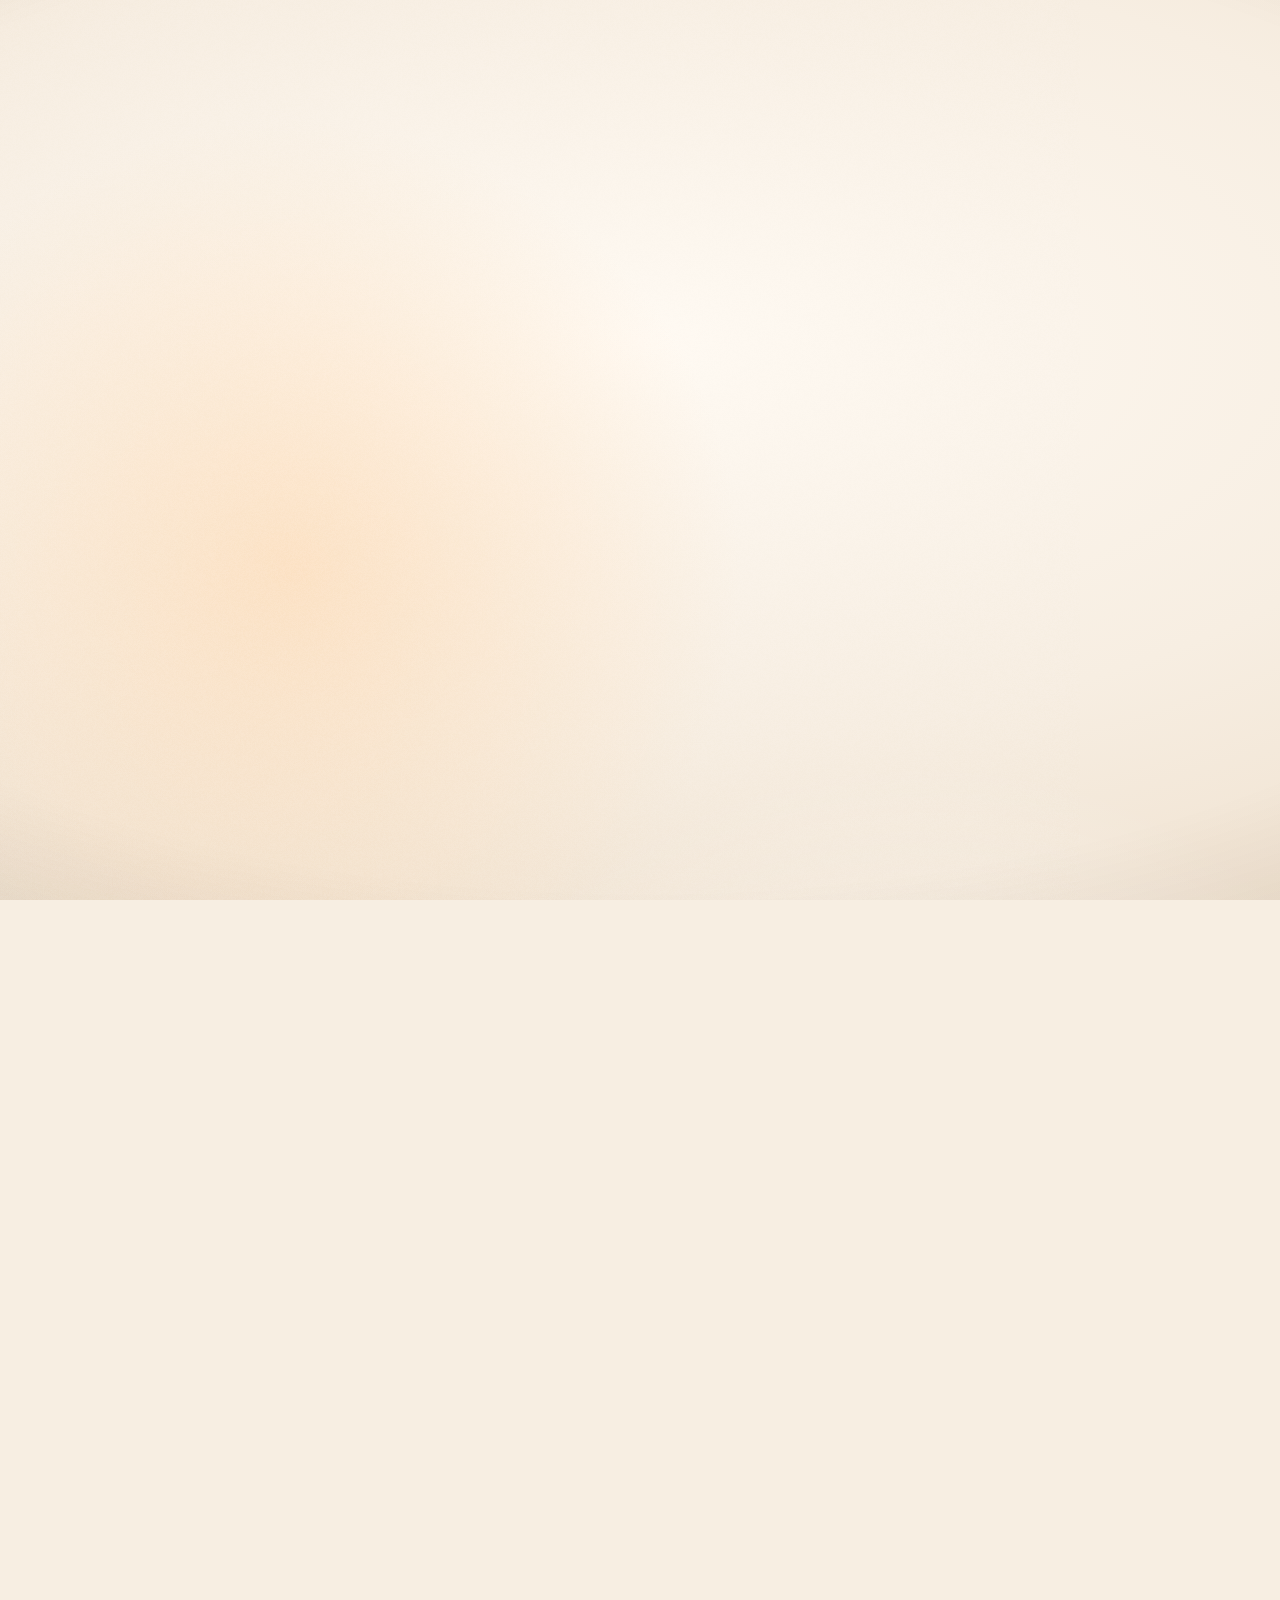
<file: el-temamy-commercial/web/index.html>
<!doctype html>
<html lang="ar">
<head>
<meta charset="utf-8">
<title>El Temamy Commercial</title>
<link rel="stylesheet" href="fonts/fonts.css">
<style>
  :root {
    --orange: #F58220;
    --orange-deep: #E86A0C;
    --cream: #F7EEE2;
    --offwhite: #FFFAF3;
    --charcoal: #2B2622;
  }
  * { margin: 0; padding: 0; box-sizing: border-box; }
  html, body { width: 1080px; height: 1920px; overflow: hidden; background: var(--cream); }
  #stage { position: absolute; inset: 0; overflow: hidden; background: radial-gradient(120% 80% at 50% 38%, #FFFAF3 0%, #F7EEE2 55%, #EEDFCC 100%); }
  .abs { position: absolute; left: 0; top: 0; will-change: transform, opacity; }
  .blob { position: absolute; border-radius: 50%; }
  #warm { position: absolute; inset: 0; opacity: 0; background: radial-gradient(60% 40% at 59% 72%, rgba(255,176,102,.55) 0%, rgba(255,176,102,0) 70%); }

  /* phone */
  #phone { position: absolute; left: 0; top: 0; border-radius: 84px; transform-origin: 50% 50%; }
  #phoneBody { position: absolute; inset: 0; border-radius: inherit; }
  #screen { position: absolute; left: 20px; top: 20px; width: 600px; height: 1301px; border-radius: 64px; overflow: hidden; background: #fff; }
  #screen img { position: absolute; left: 0; top: 0; width: 600px; height: 1301px; object-fit: cover; }
  .btn { position: absolute; background: #1f1c1a; border-radius: 3px; }
  #shade { position: absolute; inset: 0; background: #1b120b; opacity: 0; }
  #press { position: absolute; background: #000; border-radius: 8px; opacity: 0; }
  #ripple { position: absolute; border-radius: 50%; background: rgba(255,255,255,.9); opacity: 0; }
  #glass { position: absolute; inset: 0; border-radius: 64px; background: linear-gradient(125deg, rgba(255,255,255,.16) 0%, rgba(255,255,255,0) 32%); pointer-events: none; }

  .piece { position: absolute; left: 0; top: 0; border-radius: 16px; transform-origin: 50% 50%; }

  /* scan */
  #scanWrap { position: absolute; left: 0; top: 0; }
  #scanTint { position: absolute; left: 0; top: 0; width: 100%; background: linear-gradient(180deg, rgba(245,130,32,0) 0%, rgba(245,130,32,.10) 100%); }
  #scanLine { position: absolute; height: 6px; border-radius: 3px; background: linear-gradient(90deg, rgba(245,130,32,0), #F58220 12%, #FF9A3C 50%, #F58220 88%, rgba(245,130,32,0)); box-shadow: 0 0 22px 4px rgba(245,130,32,.55); }
  .corner { position: absolute; width: 64px; height: 64px; border-color: var(--orange); border-style: solid; border-width: 0; }

  svg { position: absolute; left: 0; top: 0; overflow: visible; }

  /* bag */
  #bag { position: absolute; left: 0; top: 0; width: 440px; height: 500px; transform-origin: 50% 100%; }
  #bagBack { position: absolute; left: 14px; top: -26px; width: 412px; height: 80px; border-radius: 6px 6px 0 0; background: linear-gradient(180deg, #C85A0A 0%, #D8660F 100%); }
  #bagFront { position: absolute; inset: 0; border-radius: 6px 6px 10px 10px; overflow: hidden;
    background: linear-gradient(180deg, #F88D2F 0%, #F47F1F 48%, #EA7214 100%); box-shadow: inset 0 -30px 60px rgba(150,60,0,.18); }
  #bagFront .fold { position: absolute; left: 0; right: 0; top: 0; height: 44px; background: linear-gradient(180deg, #FB9A43 0%, #F68828 100%); box-shadow: 0 3px 6px rgba(140,55,0,.22); }
  #bagFront .side { position: absolute; top: 0; bottom: 0; width: 34px; }
  #bagFront .side.l { left: 0; background: linear-gradient(90deg, rgba(120,45,0,.16), rgba(120,45,0,0)); }
  #bagFront .side.r { right: 0; background: linear-gradient(270deg, rgba(120,45,0,.20), rgba(120,45,0,0)); }
  #bagFront .crease { position: absolute; left: 0; right: 0; bottom: 70px; height: 2px; background: rgba(150,60,0,.10); }
  #bagLogo { position: absolute; left: 50%; top: 96px; width: 196px; transform: translateX(-50%); }
  .handle { position: absolute; left: 118px; top: -128px; width: 204px; height: 170px; border: 11px solid #D9650E; border-bottom: none; border-radius: 102px 102px 0 0; }
  #bagShadow { position: absolute; left: 0; top: 0; width: 560px; height: 70px; border-radius: 50%; background: radial-gradient(closest-side, rgba(90,45,10,.28), rgba(90,45,10,0)); }
  #check { position: absolute; left: 0; top: 0; width: 116px; height: 116px; border-radius: 50%; background: #FFFAF3; box-shadow: 0 14px 30px rgba(120,55,10,.22), inset 0 0 0 6px var(--orange); }

  #doorGlow { position: absolute; left: 0; top: 0; width: 520px; height: 520px; border-radius: 50%; background: radial-gradient(closest-side, rgba(255,190,120,.85), rgba(255,170,90,.35) 45%, rgba(255,170,90,0)); opacity: 0; }

  /* headlines */
  .hl { position: absolute; left: 0; width: 1080px; text-align: center; direction: rtl; overflow: hidden; padding: 14px 0 22px; }
  .hl span.in { display: inline-block; font-family: 'Cairo', sans-serif; font-weight: 800; color: var(--charcoal); letter-spacing: 0; white-space: nowrap; line-height: 1.25; }
  .hl .o { color: var(--orange-deep); }
  #accent { position: absolute; height: 8px; border-radius: 4px; background: var(--orange); left: 540px; }
  #scrim { position: absolute; left: 0; top: 0; width: 1080px; height: 560px; background: linear-gradient(180deg, rgba(247,238,226,.96) 0%, rgba(247,238,226,.9) 55%, rgba(247,238,226,0) 100%); opacity: 0; }

  /* end frame */
  #end { position: absolute; inset: 0; clip-path: circle(0px at 640px 1400px);
    background: linear-gradient(160deg, #FE9D2F 0%, #FA851B 42%, #F3700A 100%); }
  #end .light { position: absolute; inset: 0; background: radial-gradient(70% 45% at 50% 34%, rgba(255,255,255,.22) 0%, rgba(255,255,255,0) 70%); }
  #end .shape { position: absolute; border-radius: 50%; background: #FFF3E2; }
  #endLogo { position: absolute; left: 290px; top: 470px; width: 500px; }
  #endLine1 { top: 1150px; }
  #endLine1 span.in { color: #FFFFFF; font-size: 92px; text-shadow: 0 6px 24px rgba(140,55,0,.18); }
  #pillWrap { position: absolute; left: 0; width: 1080px; top: 1318px; text-align: center; }
  #pill { display: inline-block; direction: rtl; font-family: 'Cairo', sans-serif; font-weight: 700; font-size: 58px; color: #E0650B; background: #FFF6EA; padding: 10px 64px 18px; border-radius: 999px; box-shadow: 0 16px 40px rgba(130,50,0,.20); }

  #grain { position: absolute; inset: 0; opacity: .055; mix-blend-mode: overlay; pointer-events: none; }
  #vignette { position: absolute; inset: 0; pointer-events: none; background: radial-gradient(130% 90% at 50% 45%, rgba(0,0,0,0) 60%, rgba(60,30,5,.16) 100%); }
</style>
</head>
<body>
<div id="stage">
  <div class="blob" id="b1"></div>
  <div class="blob" id="b2"></div>
  <div class="blob" id="b3"></div>
  <div id="warm"></div>

  <!-- S5 house + ground (drawn by the travelling orange path) -->
  <svg id="houseSvg" width="1080" height="1920" viewBox="0 0 1080 1920">
    <defs><filter id="glowF" x="-50%" y="-50%" width="200%" height="200%"><feGaussianBlur stdDeviation="9"/></filter></defs>
    <path id="doorFill" d="M585 1500 V1322 Q585 1300 607 1300 H673 Q695 1300 695 1322 V1500 Z" fill="#FFB36B" opacity="0"/>
    <g id="houseLines" fill="none" stroke="#F58220" stroke-width="7" stroke-linecap="round" stroke-linejoin="round">
      <path id="houseGlow" d="M20 1500 H360 V1120 L640 860 L920 1120 V1500 H1060" filter="url(#glowF)" opacity=".45" stroke-width="12"/>
      <path id="housePath" d="M20 1500 H360 V1120 L640 860 L920 1120 V1500 H1060"/>
      <path id="doorPath" d="M585 1500 V1322 Q585 1300 607 1300 H673 Q695 1300 695 1322 V1500"/>
      <path id="winPath" d="M640 1030 m-44 0 a44 44 0 1 0 88 0 a44 44 0 1 0 -88 0"/>
    </g>
  </svg>
  <div id="doorGlow"></div>

  <!-- phone -->
  <div id="phone">
    <div id="phoneBody"></div>
    <div class="btn" id="btnR" style="right:-6px;top:300px;width:6px;height:150px"></div>
    <div class="btn" id="btnL1" style="left:-6px;top:250px;width:6px;height:90px"></div>
    <div class="btn" id="btnL2" style="left:-6px;top:370px;width:6px;height:90px"></div>
    <div id="screen">
      <img id="scrHome" src="img/screen_home.png">
      <div id="press"></div>
      <div id="ripple"></div>
      <div id="shade"></div>
      <img id="scrRx" src="img/screen_rx.png">
      <div id="glass"></div>
    </div>
  </div>

  <!-- real UI pieces lifted from the home screen -->
  <img class="piece" id="p_banner" src="img/ui_banner.png">
  <img class="piece" id="p_cats" src="img/ui_cats.png">
  <img class="piece" id="p_prod2" src="img/ui_prod2.png">
  <img class="piece" id="p_prod1" src="img/ui_prod1.png">

  <!-- prescription + scan -->
  <div id="scanWrap">
    <img class="piece" id="paper" src="img/ui_rxpaper.png" style="position:absolute;left:0;top:0;width:100%;height:100%;border-radius:10px">
    <div id="scanTint"></div>
    <div class="corner" id="c1" style="left:-28px;top:-28px;border-width:6px 0 0 6px;border-top-left-radius:18px"></div>
    <div class="corner" id="c2" style="right:-28px;top:-28px;border-width:6px 6px 0 0;border-top-right-radius:18px"></div>
    <div class="corner" id="c3" style="left:-28px;bottom:-28px;border-width:0 0 6px 6px;border-bottom-left-radius:18px"></div>
    <div class="corner" id="c4" style="right:-28px;bottom:-28px;border-width:0 6px 6px 0;border-bottom-right-radius:18px"></div>
  </div>
  <div id="scanLine" class="abs"></div>

  <!-- S4 motion path (scan line peels off and travels) -->
  <svg id="pathSvg" width="1080" height="1920" viewBox="0 0 1080 1920">
    <g fill="none" stroke-linecap="round">
      <path id="cometGlow" d="" stroke="#F58220" stroke-width="16" filter="url(#glowF)" opacity=".5"/>
      <path id="comet" d="" stroke="#F58220" stroke-width="7"/>
    </g>
  </svg>

  <!-- order preparation -->
  <div id="bagShadow" class="abs"></div>
  <div id="bag">
    <div class="handle" style="left:132px;top:-120px;border-color:#B9540A"></div>
    <div id="bagBack"></div>
    <img class="piece" id="d_prod2" src="img/ui_prod2.png">
    <img class="piece" id="d_prod1" src="img/ui_prod1.png">
    <div id="bagFront">
      <div class="fold"></div>
      <div class="side l"></div><div class="side r"></div>
      <div class="crease"></div>
      <img id="bagLogo" src="img/logo_white.png">
    </div>
    <div class="handle"></div>
  </div>
  <div id="check">
    <svg width="116" height="116" viewBox="0 0 116 116"><path id="checkPath" d="M36 60 L52 75 L82 43" fill="none" stroke="#F58220" stroke-width="10" stroke-linecap="round" stroke-linejoin="round"/></svg>
  </div>

  <!-- headlines (exact approved copy only) -->
  <div id="scrim"></div>
  <div class="hl" id="h1" style="top:196px"><span class="in" style="font-size:100px">صيدلية في كل <span class="o">بيت</span></span></div>
  <div class="hl" id="h2" style="top:196px"><span class="in" style="font-size:100px">اطلب عبر <span class="o">التطبيق</span></span></div>
  <div class="hl" id="h3" style="top:204px"><span class="in" style="font-size:88px">صوّر <span class="o">روشتتك</span> أو أدويتك</span></div>
  <div class="hl" id="h4" style="top:196px"><span class="in" style="font-size:100px">طلبك <span class="o">بيتجهز</span></span></div>
  <div class="hl" id="h5" style="top:196px"><span class="in" style="font-size:100px">توصيل لحد <span class="o">عندك</span></span></div>

  <!-- brand end frame -->
  <div id="end">
    <div class="shape" id="s1" style="left:640px;top:-260px;width:820px;height:820px;opacity:.10"></div>
    <div class="shape" id="s2" style="left:-420px;top:1420px;width:1040px;height:1040px;opacity:.12"></div>
    <div class="shape" id="s3" style="left:820px;top:1560px;width:420px;height:420px;opacity:.08"></div>
    <div class="light"></div>
    <img id="endLogo" src="img/logo_white.png">
    <div class="hl" id="endLine1"><span class="in">صيدلية في كل بيت</span></div>
    <div id="pillWrap"><span id="pill">اطلب عبر التطبيق</span></div>
  </div>

  <canvas id="grain" width="1080" height="1920"></canvas>
  <div id="vignette"></div>
</div>

<script>
const $ = id => document.getElementById(id);
const clamp = (x, a = 0, b = 1) => Math.min(b, Math.max(a, x));
const p = (t, a, b) => clamp((t - a) / (b - a));
const lerp = (a, b, x) => a + (b - a) * x;
const lin = x => x;
const eIO = x => x < .5 ? 4 * x * x * x : 1 - Math.pow(-2 * x + 2, 3) / 2;
const eIOq = x => x < .5 ? 16 * x ** 5 : 1 - Math.pow(-2 * x + 2, 5) / 2;
const eOut = x => 1 - Math.pow(1 - x, 3);
const eOut5 = x => 1 - Math.pow(1 - x, 5);
const eIn = x => x * x * x;
const eBack = x => { const c1 = 1.4, c3 = c1 + 1; return 1 + c3 * Math.pow(x - 1, 3) + c1 * Math.pow(x - 1, 2); };
// keyframe track: [[t, v], [t, v, ease], ...] - ease applies to the segment that arrives at that key
function tr(t, keys) {
  if (t <= keys[0][0]) return keys[0][1];
  for (let i = 1; i < keys.length; i++) {
    const [t1, v1, e] = keys[i];
    if (t <= t1) { const [t0, v0] = keys[i - 1]; return lerp(v0, v1, (e || eIO)((t - t0) / (t1 - t0))); }
  }
  return keys[keys.length - 1][1];
}
const set = (el, css) => Object.assign(el.style, css);

// ---------- static setup ----------
(function grain() {
  const c = $('grain'), g = c.getContext('2d'), im = g.createImageData(1080, 1920);
  let s = 1337; const rnd = () => (s = (s * 16807) % 2147483647) / 2147483647;
  for (let i = 0; i < im.data.length; i += 4) { const v = 128 + (rnd() - .5) * 255; im.data[i] = im.data[i + 1] = im.data[i + 2] = v; im.data[i + 3] = 255; }
  g.putImageData(im, 0, 0);
})();
set($('b1'), { width: '900px', height: '900px', background: 'radial-gradient(closest-side, rgba(255,214,170,.55), rgba(255,214,170,0))' });
set($('b2'), { width: '1100px', height: '1100px', background: 'radial-gradient(closest-side, rgba(255,255,255,.75), rgba(255,255,255,0))' });
set($('b3'), { width: '800px', height: '800px', background: 'radial-gradient(closest-side, rgba(240,200,160,.40), rgba(240,200,160,0))' });

const SC = 600 / 768;                 // home screenshot px -> css px
const RX = { s: 0.95944, ox: -1.25 };  // rx screenshot object-fit: cover mapping
const BODY_W = 640, BODY_H = 1341;
const PIECES = {
  p_banner: { r: [14, 262, 756, 632], to: [318, 640], k: 0.96, rot: -2.5, d: 0.00, ph: 0.0 },
  p_cats:   { r: [0, 752, 768, 1052], to: [752, 1160], k: 0.92, rot: 2.0, d: 0.07, ph: 1.7 },
  p_prod2:  { r: [128, 1180, 414, 1540], to: [236, 1500], k: 1.28, rot: -3.0, d: 0.14, ph: 3.1 },
  p_prod1:  { r: [424, 1180, 728, 1540], to: [846, 1590], k: 1.28, rot: 3.0, d: 0.20, ph: 4.4 },
};
const PAPER = { cx: 320 * RX.s + RX.ox - 300, cy: 690 * RX.s - 650.5, w: 340 * RX.s, aspect: 380 / 340 };

// ---------- timeline ----------
function phoneState(t) {
  const s = tr(t, [[0, 1.0], [2.0, 1.035, lin], [2.9, 1.10], [3.5, 1.10], [4.1, 1.06], [4.75, 1.55], [5.75, 1.6, lin], [6.35, 1.62]]);
  const cx = tr(t, [[0, 540], [2.2, 540], [2.9, 522], [3.4, 522], [4.1, 540]]);
  const cy = tr(t, [[0, 1090], [2.0, 1080, lin], [2.9, 1110], [3.4, 1110], [4.1, 1080], [4.75, 1000 - PAPER.cy * 1.55], [5.75, 1000 - PAPER.cy * 1.6, lin], [6.35, -700]]);
  const ry = tr(t, [[0, 0], [2.2, 0], [2.95, -10], [3.3, -10], [3.95, 0]]);
  const rx = tr(t, [[0, 0], [2.2, 0], [2.95, 5], [3.3, 5], [3.95, 0]]);
  return { s, cx, cy, ry, rx };
}
const toFrame = (ph, lx, ly) => [ph.cx + ph.s * lx, ph.cy + ph.s * ly];

function headline(el, t, tin, tout, opts = {}) {
  const inner = el.firstElementChild;
  const a = eOut5(p(t, tin, tin + 0.62));
  const b = eIO(p(t, tout, tout + 0.32));
  const y = (1 - a) * 105 - b * 40;
  set(inner, { transform: `translateY(${y}%)`, opacity: String(clamp(a * 1.4) * (1 - b)) });
  el.style.visibility = (a > 0 && b < 1) ? 'visible' : 'hidden';
  return a * (1 - b);
}

function renderAt(t) {
  // background drift (subtle parallax)
  set($('b1'), { transform: `translate(${-160 + Math.sin(t * .35) * 40}px, ${120 + t * 6}px)` });
  set($('b2'), { transform: `translate(${340 + Math.cos(t * .3) * 30}px, ${760 - t * 10}px)` });
  set($('b3'), { transform: `translate(${-240 + t * 8}px, ${1300 + Math.sin(t * .4) * 30}px)` });

  // ---------- phone ----------
  const ph = phoneState(t);
  const grow = eIOq(p(t, 0.42, 1.18));
  const dotIn = eBack(p(t, 0.12, 0.42));
  const d0 = 30 * clamp(dotIn, 0, 1.2);
  const w = lerp(d0, BODY_W, grow), h = lerp(d0, BODY_H, grow);
  const rad = lerp(d0 / 2, 84, grow);
  const bez = eIO(p(t, 0.98, 1.42));
  const scr = eIO(p(t, 1.02, 1.5));
  const phOp = 1 - eIO(p(t, 5.95, 6.35));
  const blur = tr(t, [[0, 0], [4.7, 0], [5.15, 6]]);
  const phone = $('phone');
  set(phone, {
    width: w + 'px', height: h + 'px', borderRadius: rad + 'px',
    transform: `translate(${ph.cx - w / 2}px, ${ph.cy - h / 2}px) perspective(2400px) rotateY(${ph.ry}deg) rotateX(${ph.rx}deg) scale(${ph.s})`,
    opacity: String(t < 0.12 ? 0 : phOp), filter: blur > 0.05 ? `blur(${blur}px) brightness(${1 - blur * 0.02})` : 'none',
    visibility: phOp <= 0 ? 'hidden' : 'visible',
  });
  const orange = [245, 130, 32], dark = [28, 26, 25];
  const col = orange.map((c, i) => Math.round(lerp(c, dark[i], bez)));
  const glow = (1 - grow) * 0.6;
  set($('phoneBody'), {
    background: `linear-gradient(145deg, rgb(${col.map(c => c + 26 * bez)}) 0%, rgb(${col}) 40%, rgb(${col}) 100%)`,
    boxShadow: `0 0 ${60 * glow}px ${20 * glow}px rgba(245,130,32,${glow}), 0 ${70 * grow}px ${130 * grow}px rgba(90,45,10,${.28 * grow}), 0 ${22 * grow}px ${44 * grow}px rgba(90,45,10,${.16 * grow}), inset 0 0 0 ${2 * bez}px rgba(255,255,255,.10)`,
  });
  for (const b of ['btnR', 'btnL1', 'btnL2']) $(b).style.opacity = String(bez);
  set($('screen'), { opacity: String(scr), left: (20 * grow) + 'px', top: (20 * grow) + 'px', transform: `scale(${lerp(0.6, 1, grow)})`, transformOrigin: '0 0' });
  $('screen').style.visibility = scr > 0 ? 'visible' : 'hidden';

  // tap on the real "upload prescription" button, then native push navigation to the prescription screen
  const bx = 385 * SC, by = 691 * SC;
  const rp = p(t, 3.28, 3.72);
  set($('ripple'), { left: (bx - 150) + 'px', top: (by - 150) + 'px', width: '300px', height: '300px', transform: `scale(${eOut(rp)})`, opacity: String(rp > 0 && rp < 1 ? .45 * (1 - rp) : 0) });
  set($('press'), { left: 14 * SC + 'px', top: 640 * SC + 'px', width: 742 * SC + 'px', height: 102 * SC + 'px', opacity: String(0.14 * Math.sin(Math.PI * p(t, 3.26, 3.56))) });
  const nav = eIO(p(t, 3.52, 3.98));
  set($('scrRx'), { transform: `translateX(${(nav - 1) * 100}%)`, visibility: nav > 0 ? 'visible' : 'hidden', boxShadow: '30px 0 60px rgba(0,0,0,.18)' });
  set($('scrHome'), { transform: `translateX(${nav * 30}%)` });
  $('shade').style.opacity = String(nav * 0.28);

  // ---------- floating UI pieces (S2) ----------
  const ph0 = phoneState(2.05);
  for (const [id, P] of Object.entries(PIECES)) {
    const el = $(id), [x0, y0, x1, y1] = P.r;
    const [sx, sy] = toFrame(ph0, ((x0 + x1) / 2) * SC - 300, ((y0 + y1) / 2) * SC - 650.5);
    const bw = (x1 - x0) * SC * ph0.s, bh = (y1 - y0) * SC * ph0.s;
    const L = eIO(p(t, 2.05 + P.d, 2.95 + P.d));
    const X = eIO(p(t, 3.08 + P.d * .4, 3.4 + P.d * .4));
    let cx = lerp(sx, P.to[0], L), cy = lerp(sy, P.to[1], L) - Math.sin(Math.PI * L) * 30;
    cx += Math.sin((t - 2) * 1.5 + P.ph) * 5 * L; cy += Math.cos((t - 2) * 1.3 + P.ph) * 7 * L;
    const ang = Math.atan2(P.to[1] - 1000, P.to[0] - 540);
    cx += Math.cos(ang) * 70 * X; cy += Math.sin(ang) * 70 * X;
    const k = lerp(1, P.k, L) * (1 + 0.05 * X);
    const vis = t >= 2.05 && X < 1;
    set(el, {
      width: bw + 'px', height: bh + 'px', display: vis ? 'block' : 'none',
      transform: `translate(${cx - bw / 2}px, ${cy - bh / 2}px) rotate(${P.rot * L}deg) scale(${k})`,
      boxShadow: `0 ${34 * L}px ${70 * L}px rgba(90,45,10,${.24 * L}), 0 ${8 * L}px ${18 * L}px rgba(90,45,10,${.12 * L})`,
      opacity: String(1 - X), filter: X > 0.01 ? `blur(${X * 3}px)` : 'none',
    });
  }

  // ---------- prescription lift + scan (S3) ----------
  const L2 = eIO(p(t, 4.6, 5.05));
  const up = eIO(p(t, 5.75, 6.2));
  const [pcx, pcy] = toFrame(ph, PAPER.cx, PAPER.cy);
  const pw = lerp(PAPER.w * ph.s, 640, L2), phh = pw * PAPER.aspect;
  const pX = lerp(pcx, 540, L2), pY = lerp(pcy, 1000, L2) - up * 1250;
  const paperOn = t >= 4.6 && up < 1;
  set($('scanWrap'), {
    width: pw + 'px', height: phh + 'px', display: paperOn ? 'block' : 'none',
    transform: `translate(${pX - pw / 2}px, ${pY - phh / 2}px)`, opacity: String(1 - eIO(p(t, 5.9, 6.18))),
  });
  $('paper').style.boxShadow = `0 ${40 * L2}px ${80 * L2}px rgba(90,45,10,${.26 * L2}), 0 ${10 * L2}px ${20 * L2}px rgba(90,45,10,${.12 * L2})`;
  const cIn = eOut(p(t, 4.85, 5.1)), cOut = eIO(p(t, 5.66, 5.86));
  for (const c of ['c1', 'c2', 'c3', 'c4']) set($(c), { opacity: String(cIn * (1 - cOut)), transform: `scale(${lerp(1.25, 1, cIn)})` });
  const sp = eIO(p(t, 4.98, 5.66));
  const lineY = lerp(pY - phh / 2 + 4, pY + phh / 2, sp);
  const scanOn = t >= 4.98 && t < 5.78;
  set($('scanLine'), { width: (pw + 60) + 'px', display: scanOn ? 'block' : 'none', transform: `translate(${pX - pw / 2 - 30}px, ${lineY - 3}px)`, opacity: String(p(t, 4.98, 5.05)) });
  set($('scanTint'), { height: (sp * phh) + 'px', opacity: String(t < 5.98 ? 1 : 0) });

  // ---------- motion path: scan line peels off and travels to the bag (S4) ----------
  const comet = $('comet'), cg = $('cometGlow');
  const lineLeft = 540 - 320 - 30, lineRight = 540 + 320 + 30, ly = 1000 + 640 * PAPER.aspect / 2;
  const d = `M${lineLeft} ${ly} L${lineRight} ${ly} C${lineRight + 110} ${ly} ${1040} ${ly + 120} ${960} ${ly + 230} C${880} ${ly + 330} ${660} ${ly + 380} ${470} ${ly + 330} C${260} ${ly + 270} ${200} ${ly + 30} ${300} ${ly - 180} C${370} ${ly - 330} ${460} ${ly - 390} ${540} ${ly - 380}`;
  if (comet.getAttribute('d') !== d) { comet.setAttribute('d', d); cg.setAttribute('d', d); comet._len = comet.getTotalLength(); }
  const Lp = comet._len, seg0 = lineRight - lineLeft;
  const cp = p(t, 5.72, 6.55);
  if (cp > 0 && cp < 1) {
    const e = eIO(cp);
    const head = lerp(seg0, Lp, e);
    const len = cp < 0.7 ? lerp(seg0, 320, eOut(cp / 0.7)) : lerp(320, 0, eIn((cp - 0.7) / 0.3));
    const tail = Math.max(0, head - len);
    for (const el of [comet, cg]) { el.style.strokeDasharray = `${head - tail} ${Lp * 2}`; el.style.strokeDashoffset = String(-tail); el.style.opacity = el === cg ? '.5' : '1'; }
  } else { comet.style.opacity = cg.style.opacity = '0'; }

  // ---------- order preparation (S4) ----------
  const bagIn = eOut(p(t, 6.28, 6.8));
  const mv = eIO(p(t, 7.72, 8.3));
  const trav = eIO(p(t, 8.4, 9.25));
  const bagS = lerp(1, 0.42, mv) * lerp(1, 0.25 / 0.42, trav) * lerp(0.95, 1, bagIn);
  let bagX = lerp(540, 232, mv), bagB = lerp(1430, 1500, mv) + (1 - bagIn) * 90;
  bagX = lerp(bagX, 640, trav); bagB -= Math.abs(Math.sin(trav * Math.PI * 3)) * 10 * (trav > 0 && trav < 1 ? 1 : 0);
  const wob = Math.exp(-Math.max(0, t - 7.2) * 7) * Math.sin(Math.max(0, t - 7.2) * 26) * (t > 7.2 ? 1 : 0)
            + Math.exp(-Math.max(0, t - 7.36) * 7) * Math.sin(Math.max(0, t - 7.36) * 26) * (t > 7.36 ? 1 : 0);
  const bagFade = 1 - eIO(p(t, 9.12, 9.36));
  set($('bag'), {
    transform: `translate(${bagX - 220}px, ${bagB - 500}px) scale(${bagS}) scaleY(${1 - wob * 0.012}) rotate(${wob * 0.6}deg)`,
    opacity: String(bagIn * bagFade), display: t > 6.28 && bagFade > 0 ? 'block' : 'none',
  });
  set($('bagShadow'), { transform: `translate(${bagX - 280}px, ${bagB - 36}px) scale(${bagS})`, opacity: String(bagIn * bagFade) });
  // real product cards float in, then drop into the bag (bag-local coordinates)
  const cards = [['d_prod2', -470, 150, -150, -4, 6.45, 6.95], ['d_prod1', 900, 290, -170, 4, 6.52, 7.1]];
  for (const [id, fx, tx, ty, rot, tIn, tDrop] of cards) {
    const el = $(id), cw = 286 * SC * 1.05, chh = 360 * SC * 1.05;
    const a = eOut(p(t, tIn, tIn + 0.5)), dr = eIn(p(t, tDrop, tDrop + 0.32));
    const x = lerp(fx, tx, a) - cw / 2 + (id === 'd_prod1' ? -10 : 10) * dr;
    const y = lerp(ty - 40, ty, a) - chh / 2 + dr * 420 + Math.sin((t - tIn) * 2.2) * 4 * (1 - dr);
    set(el, { width: cw + 'px', height: chh + 'px', display: t > tIn && dr < 1 ? 'block' : 'none',
      transform: `translate(${x}px, ${y}px) rotate(${rot * (1 - dr)}deg)`, boxShadow: '0 22px 44px rgba(90,45,10,.22)', opacity: String(clamp(a * 1.5)) });
  }
  const ck = p(t, 7.4, 7.68), ckOut = eIO(p(t, 7.7, 7.92));
  set($('check'), { transform: `translate(${745 - 58}px, ${948 - 58}px) scale(${clamp(eBack(ck), 0, 1.3) * (1 - ckOut * 0.3)})`, opacity: String((ck > 0 ? 1 : 0) * (1 - ckOut)), display: ck > 0 && ckOut < 1 ? 'block' : 'none' });
  const cpth = $('checkPath'); if (!cpth._len) cpth._len = cpth.getTotalLength();
  set(cpth, { strokeDasharray: cpth._len, strokeDashoffset: String(cpth._len * (1 - eOut(p(t, 7.48, 7.7)))) });

  // ---------- delivery: path draws ground + home outline (S5) ----------
  const hp = $('housePath'), hg = $('houseGlow'), dp = $('doorPath'), wp = $('winPath');
  for (const el of [hp, hg, dp, wp]) if (!el._len) el._len = el.getTotalLength();
  const hd = eIO(p(t, 7.85, 8.95));
  for (const el of [hp, hg]) set(el, { strokeDasharray: el._len, strokeDashoffset: String(el._len * (1 - hd)) });
  set(dp, { strokeDasharray: dp._len, strokeDashoffset: String(dp._len * (1 - eIO(p(t, 8.6, 9.0)))) });
  set(wp, { strokeDasharray: wp._len, strokeDashoffset: String(wp._len * (1 - eIO(p(t, 8.7, 9.05)))) });
  const houseFade = 1 - eIO(p(t, 9.62, 9.98));
  set($('houseSvg'), { opacity: String(houseFade), display: t > 7.85 && houseFade > 0 ? 'block' : 'none' });
  const dg = eIO(p(t, 9.02, 9.5));
  $('doorFill').setAttribute('opacity', String(dg * 0.95));
  set($('doorGlow'), { transform: `translate(${640 - 260}px, ${1400 - 260}px) scale(${lerp(0.6, 1.2, dg)})`, opacity: String(dg * houseFade) });
  $('warm').style.opacity = String(eIO(p(t, 7.8, 9.3)) * 0.9);

  // ---------- headlines ----------
  const hs = [
    headline($('h1'), t, 0.95, 1.98),
    headline($('h2'), t, 2.22, 3.92),
    headline($('h3'), t, 4.12, 5.72),
    headline($('h4'), t, 6.3, 7.72),
    headline($('h5'), t, 7.9, 9.42),
  ];
  $('scrim').style.opacity = String(Math.max(eIO(p(t, 3.95, 4.4)) * (1 - eIO(p(t, 5.8, 6.15))), 0));

  // ---------- brand end frame (S6) ----------
  const rv = eIO(p(t, 9.45, 10.22));
  set($('end'), { clipPath: `circle(${rv * 2300}px at 640px 1400px)`, display: rv > 0 ? 'block' : 'none' });
  const lg = eOut(p(t, 9.82, 10.38));
  set($('endLogo'), { opacity: String(lg), transform: `scale(${lerp(0.93, 1, lg)})`, filter: lg < 1 ? `blur(${(1 - lg) * 10}px)` : 'none' });
  const e1 = eOut5(p(t, 9.94, 10.4));
  set($('endLine1').firstElementChild, { transform: `translateY(${(1 - e1) * 100}%)`, opacity: String(clamp(e1 * 1.4)) });
  const e2 = eOut5(p(t, 10.0, 10.4));
  set($('pill'), { transform: `translateY(${(1 - e2) * 40}px) scale(${lerp(0.96, 1, e2)})`, opacity: String(e2), display: 'inline-block' });
  set($('s1'), { transform: `translate(${(1 - rv) * 60}px, ${(1 - rv) * -40}px)` });
  set($('s2'), { transform: `translate(${(1 - rv) * -60}px, ${(1 - rv) * 50}px)` });
}
window.renderAt = renderAt;
window.ready = Promise.all([document.fonts.load('800 100px Cairo', 'صيدلية'), document.fonts.load('700 58px Cairo', 'اطلب'), document.fonts.ready, ...[...document.images].map(i => i.decode())]).then(() => { renderAt(0); return true; });
</script>
</body>
</html>
</file>
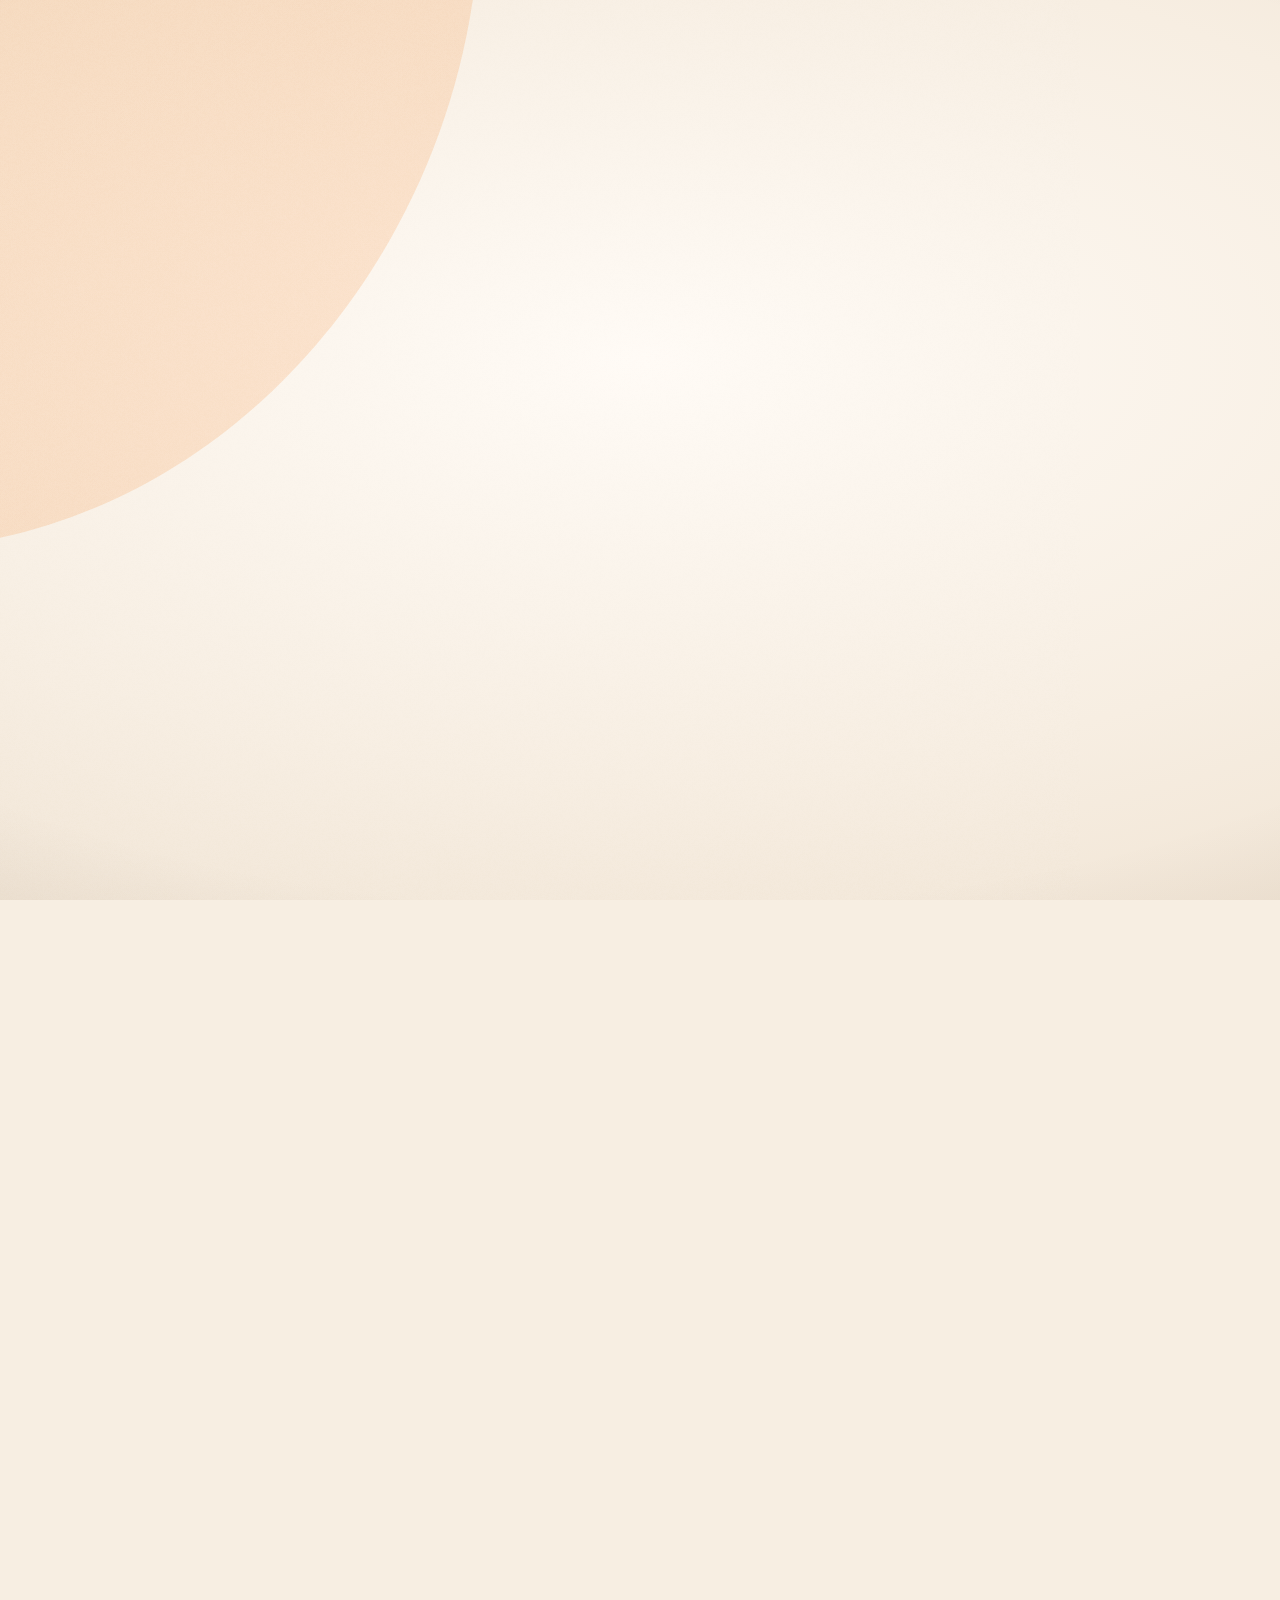
<file: el-temamy-commercial/v2/web/index.html>
<!doctype html>
<html lang="ar">
<head>
<meta charset="utf-8">
<title>El Temamy Commercial v2</title>
<link rel="stylesheet" href="fonts/fonts.css">
<style>
  :root {
    --orange: #F58220;
    --orange-deep: #E86A0C;
    --cream: #F7EEE2;
    --charcoal: #2B2622;
  }
  * { margin: 0; padding: 0; box-sizing: border-box; }
  html, body { width: 1080px; height: 1920px; overflow: hidden; background: var(--cream); }
  #stage { position: absolute; inset: 0; overflow: hidden; background: radial-gradient(120% 80% at 50% 40%, #FFFBF6 0%, #F7EEE2 58%, #EFE2D1 100%); }
  .blob { position: absolute; left: 0; top: 0; transform-origin: 50% 50%; }
  #warm { position: absolute; inset: 0; opacity: 0; background: radial-gradient(60% 40% at 59% 72%, rgba(255,176,102,.5) 0%, rgba(255,176,102,0) 70%); }

  /* opening logo tile: the original logo file, only masked with rounded corners */
  #tile { position: absolute; left: 340px; top: 640px; width: 400px; height: 400px; border-radius: 92px; overflow: hidden; }
  #tile img { width: 100%; height: 100%; display: block; }

  /* phone */
  #phone { position: absolute; left: 0; top: 0; transform-origin: 50% 50%; }
  #phoneBody { position: absolute; inset: 0; border-radius: inherit; }
  #screen { position: absolute; left: 18px; top: 18px; width: 560px; height: 1176px; border-radius: 60px; overflow: hidden; background: #F3F3F6; transform-origin: 0 0; }
  .scr { position: absolute; left: 0; top: 0; width: 560px; height: 1176px; object-fit: cover; object-position: 50% 0; }
  #scrCat { object-position: 79% 0; }
  .btn { position: absolute; background: #1f1c1a; border-radius: 3px; }
  #shade { position: absolute; inset: 0; background: #1b120b; opacity: 0; }
  .ripple { position: absolute; width: 240px; height: 240px; border-radius: 50%; background: rgba(255,255,255,.95); opacity: 0; }
  .hi { position: absolute; border-radius: 22px; border: 4px solid var(--orange); box-shadow: 0 0 0 0 rgba(245,130,32,.0), 0 0 26px rgba(245,130,32,.35); opacity: 0; }
  .ring { position: absolute; border-radius: 26px; border: 3px solid rgba(245,130,32,.9); opacity: 0; }
  #wipeLine { position: absolute; left: 0; width: 560px; height: 4px; background: var(--orange); box-shadow: 0 0 16px 2px rgba(245,130,32,.55); opacity: 0; }
  #scanLine { position: absolute; height: 5px; border-radius: 3px; background: linear-gradient(90deg, rgba(245,130,32,0), #F58220 12%, #FF9A3C 50%, #F58220 88%, rgba(245,130,32,0)); box-shadow: 0 0 18px 3px rgba(245,130,32,.5); opacity: 0; }
  #scanTint { position: absolute; background: linear-gradient(180deg, rgba(245,130,32,0) 0%, rgba(245,130,32,.10) 100%); opacity: 0; }
  #glass { position: absolute; inset: 0; border-radius: 60px; background: linear-gradient(125deg, rgba(255,255,255,.14) 0%, rgba(255,255,255,0) 30%); pointer-events: none; }

  svg { position: absolute; left: 0; top: 0; overflow: visible; }

  /* bag */
  #bag { position: absolute; left: 0; top: 0; width: 420px; height: 480px; transform-origin: 50% 100%; }
  #bagBack { position: absolute; left: 12px; top: -22px; width: 396px; height: 70px; border-radius: 6px 6px 0 0; background: linear-gradient(180deg, #E6DCCD 0%, #EFE7DB 100%); }
  #bagFront { position: absolute; inset: 0; border-radius: 6px 6px 12px 12px; overflow: hidden;
    background: linear-gradient(180deg, #FFFFFF 0%, #FBF7F1 55%, #F1E9DE 100%); box-shadow: inset 0 -26px 50px rgba(150,110,60,.10); }
  #bagFront .fold { position: absolute; left: 0; right: 0; top: 0; height: 40px; background: linear-gradient(180deg, #F4EDE3 0%, #FBF7F1 100%); box-shadow: 0 3px 6px rgba(140,100,50,.12); }
  #bagFront .side { position: absolute; top: 0; bottom: 0; width: 30px; }
  #bagFront .side.l { left: 0; background: linear-gradient(90deg, rgba(120,80,30,.07), rgba(120,80,30,0)); }
  #bagFront .side.r { right: 0; background: linear-gradient(270deg, rgba(120,80,30,.10), rgba(120,80,30,0)); }
  #bagFront .crease { position: absolute; left: 0; right: 0; bottom: 64px; height: 2px; background: rgba(150,110,60,.08); }
  #bagFront .band { position: absolute; left: 0; right: 0; bottom: 0; height: 18px; background: var(--orange); }
  #bagLabel { position: absolute; left: 50%; top: 104px; width: 184px; height: 184px; margin-left: -92px; border-radius: 40px; overflow: hidden; box-shadow: 0 6px 14px rgba(160,70,0,.18); }
  #bagLabel img { width: 100%; height: 100%; display: block; }
  .handle { position: absolute; left: 112px; top: -122px; width: 196px; height: 160px; border: 10px solid var(--orange); border-bottom: none; border-radius: 98px 98px 0 0; }
  #bagShadow { position: absolute; left: 0; top: 0; width: 540px; height: 66px; border-radius: 50%; background: radial-gradient(closest-side, rgba(90,55,20,.24), rgba(90,55,20,0)); }
  #check { position: absolute; left: 0; top: 0; width: 112px; height: 112px; border-radius: 50%; background: #FFFAF3; box-shadow: 0 14px 30px rgba(120,55,10,.20), inset 0 0 0 6px var(--orange); }

  #doorGlow { position: absolute; left: 0; top: 0; width: 520px; height: 520px; border-radius: 50%; background: radial-gradient(closest-side, rgba(255,190,120,.85), rgba(255,170,90,.35) 45%, rgba(255,170,90,0)); opacity: 0; }

  /* headlines: each phrase is one locked text layer (opacity / position / scale / blur only) */
  .hl { position: absolute; left: 0; width: 1080px; text-align: center; direction: rtl; visibility: hidden; }
  .hl span.in { display: inline-block; font-family: 'Cairo', sans-serif; font-weight: 700; color: var(--charcoal); white-space: nowrap; line-height: 1.3; font-size: 84px; transform-origin: 50% 60%; }
  .hl .o { color: var(--orange-deep); }

  /* brand end frame */
  #end { position: absolute; inset: 0; clip-path: circle(0px at 640px 1400px);
    background: linear-gradient(160deg, #FE9D2F 0%, #FA851B 42%, #F3700A 100%); }
  #end .light { position: absolute; inset: 0; background: radial-gradient(70% 45% at 50% 34%, rgba(255,255,255,.22) 0%, rgba(255,255,255,0) 70%); }
  #end .shape { position: absolute; border-radius: 50%; background: #FFF3E2; }
  #endLogo { position: absolute; left: 290px; top: 470px; width: 500px; }
  #endLine1 { top: 1146px; visibility: visible; }
  #endLine1 span.in { color: #FFFFFF; font-size: 90px; font-weight: 800; text-shadow: 0 6px 24px rgba(140,55,0,.18); }
  #pillWrap { position: absolute; left: 0; width: 1080px; top: 1318px; text-align: center; }
  #pill { display: inline-block; direction: rtl; font-family: 'Cairo', sans-serif; font-weight: 700; font-size: 58px; color: #E0650B; background: #FFF6EA; padding: 10px 64px 18px; border-radius: 999px; box-shadow: 0 16px 40px rgba(130,50,0,.20); }

  #grain { position: absolute; inset: 0; opacity: .045; mix-blend-mode: overlay; pointer-events: none; }
  #vignette { position: absolute; inset: 0; pointer-events: none; background: radial-gradient(130% 90% at 50% 45%, rgba(0,0,0,0) 62%, rgba(60,30,5,.14) 100%); }
</style>
</head>
<body>
<div id="stage">
  <!-- flowing brand shapes -->
  <svg class="blob" id="blobA" width="1400" height="1400" viewBox="0 0 1400 1400"><defs><linearGradient id="gA" x1="0" y1="0" x2="1" y2="1"><stop offset="0" stop-color="#FF9A3C"/><stop offset="1" stop-color="#F26F0A"/></linearGradient></defs>
    <path d="M700 90 C980 80 1290 300 1300 640 C1310 980 1060 1300 720 1310 C380 1320 110 1100 100 760 C90 420 420 100 700 90 Z" fill="url(#gA)"/></svg>
  <svg class="blob" id="blobB" width="1200" height="1200" viewBox="0 0 1200 1200">
    <path d="M620 80 C900 110 1130 360 1110 650 C1090 940 830 1130 560 1110 C290 1090 80 870 100 590 C120 310 340 50 620 80 Z" fill="url(#gA)"/></svg>
  <div id="warm"></div>

  <!-- S7 home outline + ground (drawn by the orange line) -->
  <svg id="houseSvg" width="1080" height="1920" viewBox="0 0 1080 1920">
    <defs><filter id="glowF" x="-50%" y="-50%" width="200%" height="200%"><feGaussianBlur stdDeviation="8"/></filter></defs>
    <path id="doorFill" d="M585 1500 V1322 Q585 1300 607 1300 H673 Q695 1300 695 1322 V1500 Z" fill="#FFB36B" opacity="0"/>
    <g fill="none" stroke="#F58220" stroke-width="7" stroke-linecap="round" stroke-linejoin="round">
      <path id="houseGlow" d="M20 1500 H360 V1120 L640 860 L920 1120 V1500 H1060" filter="url(#glowF)" opacity=".4" stroke-width="12"/>
      <path id="housePath" d="M20 1500 H360 V1120 L640 860 L920 1120 V1500 H1060"/>
      <path id="doorPath" d="M585 1500 V1322 Q585 1300 607 1300 H673 Q695 1300 695 1322 V1500"/>
      <path id="winPath" d="M640 1030 m-44 0 a44 44 0 1 0 88 0 a44 44 0 1 0 -88 0"/>
    </g>
  </svg>
  <div id="doorGlow"></div>

  <div id="tile"><img src="img/logo_tile.jpg"></div>

  <!-- phone with the real screenshots -->
  <div id="phone">
    <div id="phoneBody"></div>
    <div class="btn" id="btnR" style="right:-6px;top:290px;width:6px;height:140px"></div>
    <div class="btn" id="btnL1" style="left:-6px;top:240px;width:6px;height:84px"></div>
    <div class="btn" id="btnL2" style="left:-6px;top:350px;width:6px;height:84px"></div>
    <div id="screen">
      <img class="scr" id="scrHome" src="img/screen_home.png">
      <div class="hi" id="hiCats"></div>
      <div class="ripple" id="rip1"></div>
      <img class="scr" id="scrCat" src="img/screen_cat.png">
      <img class="scr" id="scrLoy" src="img/screen_loyalty.jpg">
      <div class="hi" id="hiPts"></div>
      <div class="ring" id="ringPts"></div>
      <div id="wipeLine"></div>
      <div id="shade"></div>
      <img class="scr" id="scrRx" src="img/screen_rx.jpg">
      <div class="ripple" id="rip2"></div>
      <div id="scanTint"></div>
      <div id="scanLine"></div>
      <div id="glass"></div>
    </div>
  </div>

  <!-- orange line: scan line peels off the phone and travels to the order -->
  <svg id="pathSvg" width="1080" height="1920" viewBox="0 0 1080 1920">
    <g fill="none" stroke-linecap="round">
      <path id="cometGlow" d="" stroke="#F58220" stroke-width="14" filter="url(#glowF)" opacity=".45"/>
      <path id="comet" d="" stroke="#F58220" stroke-width="6"/>
    </g>
  </svg>

  <!-- order preparation -->
  <div id="bagShadow"></div>
  <div id="bag">
    <div class="handle" style="left:126px;top:-114px;border-color:#D96A12"></div>
    <div id="bagBack"></div>
    <div id="bagFront">
      <div class="fold"></div>
      <div class="side l"></div><div class="side r"></div>
      <div class="crease"></div>
      <div class="band"></div>
      <div id="bagLabel"><img src="img/logo_tile.jpg"></div>
    </div>
    <div class="handle"></div>
  </div>
  <div id="check">
    <svg width="112" height="112" viewBox="0 0 112 112"><path id="checkPath" d="M35 58 L50 73 L79 42" fill="none" stroke="#F58220" stroke-width="10" stroke-linecap="round" stroke-linejoin="round"/></svg>
  </div>

  <!-- headlines: approved copy only -->
  <div class="hl" id="h1" style="top:1120px"><span class="in" style="font-size:92px;font-weight:800">صيدلية في كل <span class="o">بيت</span></span></div>
  <div class="hl" id="h2" style="top:250px"><span class="in">كل اللي تحتاجه في <span class="o">مكان واحد</span></span></div>
  <div class="hl" id="h3" style="top:250px"><span class="in">تصفح <span class="o">منتجاتك</span> بسهولة</span></div>
  <div class="hl" id="h4" style="top:250px"><span class="in">اجمع <span class="o">نقاطك</span> واستفاد بيها</span></div>
  <div class="hl" id="h5" style="top:250px"><span class="in">صوّر <span class="o">روشتتك</span> أو أدويتك</span></div>
  <div class="hl" id="h6" style="top:250px"><span class="in">طلبك <span class="o">بيتجهز</span></span></div>
  <div class="hl" id="h7" style="top:250px"><span class="in">توصيل لحد <span class="o">عندك</span></span></div>

  <!-- brand end frame -->
  <div id="end">
    <div class="shape" id="s1" style="left:640px;top:-260px;width:820px;height:820px;opacity:.10"></div>
    <div class="shape" id="s2" style="left:-420px;top:1420px;width:1040px;height:1040px;opacity:.12"></div>
    <div class="shape" id="s3" style="left:820px;top:1560px;width:420px;height:420px;opacity:.08"></div>
    <div class="light"></div>
    <img id="endLogo" src="img/logo_white.png">
    <div class="hl" id="endLine1"><span class="in">صيدلية في كل بيت</span></div>
    <div id="pillWrap"><span id="pill">اطلب عبر التطبيق</span></div>
  </div>

  <canvas id="grain" width="1080" height="1920"></canvas>
  <div id="vignette"></div>
</div>

<script>
const $ = id => document.getElementById(id);
const clamp = (x, a = 0, b = 1) => Math.min(b, Math.max(a, x));
const p = (t, a, b) => clamp((t - a) / (b - a));
const lerp = (a, b, x) => a + (b - a) * x;
const lin = x => x;
const eIO = x => x < .5 ? 4 * x * x * x : 1 - Math.pow(-2 * x + 2, 3) / 2;
const eIOq = x => x < .5 ? 16 * x ** 5 : 1 - Math.pow(-2 * x + 2, 5) / 2;
const eIOs = x => -(Math.cos(Math.PI * x) - 1) / 2;
const eOut = x => 1 - Math.pow(1 - x, 3);
const eOut5 = x => 1 - Math.pow(1 - x, 5);
const eIn = x => x * x * x;
const eBack = x => { const c1 = 1.3, c3 = c1 + 1; return 1 + c3 * Math.pow(x - 1, 3) + c1 * Math.pow(x - 1, 2); };
function tr(t, keys) {
  if (t <= keys[0][0]) return keys[0][1];
  for (let i = 1; i < keys.length; i++) {
    const [t1, v1, e] = keys[i];
    if (t <= t1) { const [t0, v0] = keys[i - 1]; return lerp(v0, v1, (e || eIO)((t - t0) / (t1 - t0))); }
  }
  return keys[keys.length - 1][1];
}
const set = (el, css) => Object.assign(el.style, css);

(function grain() {
  const c = $('grain'), g = c.getContext('2d'), im = g.createImageData(1080, 1920);
  let s = 1337; const rnd = () => (s = (s * 16807) % 2147483647) / 2147483647;
  for (let i = 0; i < im.data.length; i += 4) { const v = 128 + (rnd() - .5) * 255; im.data[i] = im.data[i + 1] = im.data[i + 2] = v; im.data[i + 3] = 255; }
  g.putImageData(im, 0, 0);
})();

// ---------- geometry ----------
const SW = 560, SH = 1176, BZ = 18, BW = SW + 2 * BZ, BH = SH + 2 * BZ;
// object-fit: cover mapping (image px -> screen css px) for each screenshot
const MAP = {
  home: { s: Math.max(SW / 762, SH / 1597), w: 762 },
  loy:  { s: Math.max(SW / 798, SH / 1600), w: 798 },
  rx:   { s: Math.max(SW / 785, SH / 1600), w: 785 },
};
for (const m of Object.values(MAP)) m.ox = (SW - m.w * m.s) / 2;
const px = (m, x, y) => [x * m.s + m.ox, y * m.s];
function box(el, m, x0, y0, x1, y1, pad = 0) {
  const [a, b] = px(m, x0, y0), [c, d] = px(m, x1, y1);
  set(el, { left: (a - pad) + 'px', top: (b - pad) + 'px', width: (c - a + 2 * pad) + 'px', height: (d - b + 2 * pad) + 'px' });
}
box($('hiCats'), MAP.home, 12, 792, 752, 1122);
box($('hiPts'), MAP.loy, 262, 108, 540, 296);
box($('ringPts'), MAP.loy, 262, 108, 540, 296);
const TAP1 = px(MAP.home, 675, 965);          // "الأدوية" category tile
const TAP2 = px(MAP.rx, 393, 238);            // "روشتة جديدة" button
const CARD = { x0: px(MAP.rx, 186, 0)[0], x1: px(MAP.rx, 613, 0)[0], y0: px(MAP.rx, 0, 617)[1], y1: px(MAP.rx, 0, 1090)[1] };

function headline(el, t, tin, tout) {
  const inner = el.firstElementChild;
  const a = eOut(p(t, tin, tin + 0.75));
  const b = eIO(p(t, tout, tout + 0.38));
  set(inner, { transform: `translateY(${(1 - a) * 26 - b * 16}px) scale(${lerp(0.97, 1, a)})`,
    opacity: String(a * (1 - b)), filter: a < 1 ? `blur(${(1 - a) * 6}px)` : (b > 0 ? `blur(${b * 3}px)` : 'none') });
  el.style.visibility = (a > 0 && b < 1) ? 'visible' : 'hidden';
}
function fitHeadlines() {
  for (const el of document.querySelectorAll('.hl')) {
    const inner = el.firstElementChild; const w = inner.getBoundingClientRect().width;
    if (w > 940) inner.style.fontSize = (parseFloat(getComputedStyle(inner).fontSize) * 940 / w) + 'px';
  }
}

// ---------- timeline ----------
function phoneState(t) {
  const s = tr(t, [[3.2, 1.0], [5.2, 1.04, eIOs], [6.4, 1.06], [7.55, 1.06], [7.95, 1.1], [8.5, 1.04], [10.4, 1.06, eIOs], [11.0, 1.04], [14.0, 1.18, eIOs]]);
  const ry = tr(t, [[5.3, 0], [6.4, -7], [7.35, -7], [7.95, 0], [8.2, 0], [9.2, 6], [10.2, 6], [10.75, 0]]);
  const rx = tr(t, [[5.3, 0], [6.4, 3], [7.35, 3], [7.95, 0], [8.2, 0], [9.2, 2], [10.2, 2], [10.75, 0]]);
  const exit = eIO(p(t, 14.3, 15.0));
  const cy = Math.max(1100, 440 + (BH / 2) * s) - exit * 1500;
  return { s, cx: 540, cy, ry, rx, exit };
}

function renderAt(t) {
  // brand shapes drift slowly
  set($('blobA'), { transform: `translate(${-820 + Math.sin(t * .22) * 30}px, ${-760 + t * 7}px) rotate(${t * 1.5}deg) scale(${1 + Math.sin(t * .3) * .02})`, opacity: '.16' });
  set($('blobB'), { transform: `translate(${560 + Math.cos(t * .2) * 26}px, ${1320 - t * 6}px) rotate(${-t * 1.2}deg)`, opacity: '.11' });

  // ---------- S1: original logo tile ----------
  const tIn = eOut(p(t, 0.2, 1.1));
  const tileOut = eIO(p(t, 2.35, 2.65));
  set($('tile'), { opacity: String(tIn * (1 - tileOut)), transform: `translateY(${(1 - tIn) * 22}px) scale(${lerp(0.97, 1, tIn)})`,
    boxShadow: `0 30px 70px rgba(200,90,10,${.22 * tIn}), 0 10px 22px rgba(200,90,10,${.12 * tIn})`, display: tileOut < 1 ? 'block' : 'none' });

  // ---------- phone (tile grows into the phone) ----------
  const ph = phoneState(t);
  const grow = eIOq(p(t, 2.35, 3.2));
  const w = lerp(400, BW, grow), h = lerp(400, BH, grow), rad = lerp(92, 76, grow);
  const cx0 = lerp(540, ph.cx, grow), cy0 = lerp(840, ph.cy, grow);
  const bez = eIO(p(t, 2.85, 3.3)), scr = eIO(p(t, 2.9, 3.35));
  const phone = $('phone');
  set(phone, {
    width: w + 'px', height: h + 'px', borderRadius: rad + 'px',
    transform: `translate(${cx0 - w / 2}px, ${cy0 - h / 2}px) perspective(2600px) rotateY(${ph.ry}deg) rotateX(${ph.rx}deg) scale(${lerp(1, ph.s, grow)})`,
    opacity: String(1 - eIO(p(t, 14.5, 15.0))), display: t >= 2.35 && t < 15.0 ? 'block' : 'none',
  });
  const orange = [248, 132, 25], dark = [26, 24, 23];
  const col = orange.map((c, i) => Math.round(lerp(c, dark[i], bez)));
  set($('phoneBody'), {
    background: `linear-gradient(145deg, rgb(${col.map(c => c + 24 * bez)}) 0%, rgb(${col}) 42%, rgb(${col}) 100%)`,
    boxShadow: `0 ${30 + 40 * grow}px ${70 + 60 * grow}px rgba(90,45,10,${.22 + .06 * grow}), 0 ${10 + 12 * grow}px ${22 + 22 * grow}px rgba(90,45,10,.14), inset 0 0 0 ${2 * bez}px rgba(255,255,255,.10)`,
  });
  for (const b of ['btnR', 'btnL1', 'btnL2']) $(b).style.opacity = String(bez);
  set($('screen'), { opacity: String(scr), left: (BZ * grow) + 'px', top: (BZ * grow) + 'px', transform: `scale(${lerp(400 / BW, 1, grow)})`, visibility: scr > 0 ? 'visible' : 'hidden' });

  // S2: highlight the real categories row, tap "الأدوية", push to the categories screen
  const hc = eOut(p(t, 4.05, 4.45)) * (1 - eIO(p(t, 4.95, 5.2)));
  set($('hiCats'), { opacity: String(hc), transform: `scale(${lerp(1.03, 1, eOut(p(t, 4.05, 4.45)))})` });
  const r1 = p(t, 4.72, 5.12);
  set($('rip1'), { left: (TAP1[0] - 120) + 'px', top: (TAP1[1] - 120) + 'px', transform: `scale(${eOut(r1)})`, opacity: String(r1 > 0 && r1 < 1 ? .4 * (1 - r1) : 0) });
  const nav1 = eIO(p(t, 4.95, 5.5));
  set($('scrCat'), { transform: `translateX(${(nav1 - 1) * 100}%)`, visibility: nav1 > 0 ? 'visible' : 'hidden', boxShadow: '26px 0 50px rgba(0,0,0,.16)' });
  set($('scrHome'), { transform: `translateX(${nav1 * 30}%)`, visibility: nav1 < 1 ? 'visible' : 'hidden' });

  // S3 -> S4: clean top-down wipe with an orange leading edge
  const wp = eIO(p(t, 7.6, 8.2));
  set($('scrLoy'), { clipPath: `inset(0 0 ${(1 - wp) * 100}% 0)`, visibility: wp > 0 ? 'visible' : 'hidden' });
  set($('wipeLine'), { top: (wp * SH - 2) + 'px', opacity: String(wp > 0 && wp < 1 ? Math.min(1, Math.sin(Math.PI * wp) * 2) : 0) });
  // S4: soft emphasis on the real points balance, one gentle pulse
  const hp = eOut(p(t, 8.95, 9.3)) * (1 - eIO(p(t, 10.2, 10.5)));
  set($('hiPts'), { opacity: String(hp) });
  const pr = p(t, 9.35, 10.05);
  set($('ringPts'), { opacity: String(pr > 0 && pr < 1 ? .7 * (1 - pr) : 0), transform: `scale(${1 + .12 * eOut(pr)})` });

  // S4 -> S5: native push to the prescription screen
  const nav2 = eIO(p(t, 10.5, 11.0));
  set($('scrRx'), { transform: `translateX(${(nav2 - 1) * 100}%)`, visibility: nav2 > 0 ? 'visible' : 'hidden', boxShadow: '26px 0 50px rgba(0,0,0,.16)' });
  $('shade').style.opacity = String(nav2 * 0.25 * (nav2 < 1 ? 1 : 0));
  if (nav2 > 0) { $('scrLoy').style.transform = `translateX(${nav2 * 30}%)`; $('scrCat').style.visibility = 'hidden'; }
  else $('scrLoy').style.transform = 'none';
  const r2 = p(t, 11.75, 12.15);
  set($('rip2'), { left: (TAP2[0] - 120) + 'px', top: (TAP2[1] - 120) + 'px', transform: `scale(${eOut(r2)})`, opacity: String(r2 > 0 && r2 < 1 ? .35 * (1 - r2) : 0) });
  // S5: one thin scan line across the real prescription card
  const sp = eIOs(p(t, 12.55, 13.65));
  const lineY = lerp(CARD.y0, CARD.y1, sp);
  const scanOn = t >= 12.5 && t < 14.3;
  set($('scanLine'), { left: (CARD.x0 - 14) + 'px', width: (CARD.x1 - CARD.x0 + 28) + 'px', top: (lineY - 2.5) + 'px', opacity: String(scanOn ? p(t, 12.5, 12.6) : 0) });
  set($('scanTint'), { left: CARD.x0 + 'px', width: (CARD.x1 - CARD.x0) + 'px', top: CARD.y0 + 'px', height: (lineY - CARD.y0) + 'px', opacity: String(scanOn ? 1 - p(t, 13.9, 14.25) : 0) });

  // ---------- S6: the scan line leaves the phone as an orange path ----------
  const P = phoneState(14.3);
  const fx = x => P.cx + P.s * (x - SW / 2), fy = y => P.cy + P.s * (y - SH / 2);
  const lx0 = fx(CARD.x0 - 14), lx1 = fx(CARD.x1 + 14), ly = fy(CARD.y1);
  const comet = $('comet'), cg = $('cometGlow');
  const d = `M${lx0} ${ly} L${lx1} ${ly} C${lx1 + 150} ${ly} 1010 ${ly + 150} 910 ${ly + 270} C810 ${ly + 380} 340 ${ly + 380} 220 ${ly + 220} C120 ${ly + 80} 190 1060 380 960 C450 925 505 915 540 922`;
  if (comet.getAttribute('d') !== d) { comet.setAttribute('d', d); cg.setAttribute('d', d); comet._len = comet.getTotalLength(); }
  const Lp = comet._len, seg0 = lx1 - lx0;
  const cp = p(t, 14.3, 15.2);
  // the line stays pinned to the phone until it peels off
  if (cp > 0 && cp < 1) {
    const e = eIO(cp), head = lerp(seg0, Lp, e);
    const len = cp < 0.7 ? lerp(seg0, 300, eOut(cp / 0.7)) : lerp(300, 0, eIn((cp - 0.7) / 0.3));
    const tail = Math.max(0, head - len);
    for (const el of [comet, cg]) { el.style.strokeDasharray = `${head - tail} ${Lp * 2}`; el.style.strokeDashoffset = String(-tail); el.style.opacity = el === cg ? '.45' : '1'; }
  } else { comet.style.opacity = cg.style.opacity = '0'; }

  // ---------- S6: order preparation ----------
  const bagIn = eOut(p(t, 14.85, 15.4));
  const mv = eIO(p(t, 16.5, 17.0));
  const trav = eIO(p(t, 17.05, 17.8));
  const bagS = lerp(1, 0.42, mv) * lerp(1, 0.25 / 0.42, trav) * lerp(0.95, 1, bagIn);
  let bagX = lerp(540, 232, mv), bagB = lerp(1440, 1500, mv) + (1 - bagIn) * 90;
  bagX = lerp(bagX, 640, trav); bagB -= Math.abs(Math.sin(trav * Math.PI * 2)) * 8 * (trav > 0 && trav < 1 ? 1 : 0);
  const wt = Math.max(0, t - 15.42);
  const wob = t > 15.42 ? Math.exp(-wt * 6) * Math.sin(wt * 22) : 0;
  const bagFade = 1 - eIO(p(t, 17.7, 17.92));
  set($('bag'), {
    transform: `translate(${bagX - 210}px, ${bagB - 480}px) scale(${bagS}) scaleY(${1 - wob * 0.014})`,
    opacity: String(bagIn * bagFade), display: t > 14.85 && bagFade > 0 ? 'block' : 'none',
  });
  set($('bagShadow'), { transform: `translate(${bagX - 270}px, ${bagB - 34}px) scale(${bagS})`, opacity: String(bagIn * bagFade) });
  const ck = p(t, 15.9, 16.2), ckOut = eIO(p(t, 16.45, 16.65));
  set($('check'), { transform: `translate(${734 - 56}px, ${968 - 56}px) scale(${clamp(eBack(ck), 0, 1.3) * (1 - ckOut * 0.3)})`, opacity: String((ck > 0 ? 1 : 0) * (1 - ckOut)), display: ck > 0 && ckOut < 1 ? 'block' : 'none' });
  const cpth = $('checkPath'); if (!cpth._len) cpth._len = cpth.getTotalLength();
  set(cpth, { strokeDasharray: cpth._len, strokeDashoffset: String(cpth._len * (1 - eOut(p(t, 15.98, 16.22)))) });

  // ---------- S7: delivery ----------
  const hpth = $('housePath'), hg = $('houseGlow'), dp = $('doorPath'), wpth = $('winPath');
  for (const el of [hpth, hg, dp, wpth]) if (!el._len) el._len = el.getTotalLength();
  const hd = eIO(p(t, 16.65, 17.5));
  for (const el of [hpth, hg]) set(el, { strokeDasharray: el._len, strokeDashoffset: String(el._len * (1 - hd)) });
  set(dp, { strokeDasharray: dp._len, strokeDashoffset: String(dp._len * (1 - eIO(p(t, 17.25, 17.6)))) });
  set(wpth, { strokeDasharray: wpth._len, strokeDashoffset: String(wpth._len * (1 - eIO(p(t, 17.35, 17.65)))) });
  const houseFade = 1 - eIO(p(t, 17.95, 18.25));
  set($('houseSvg'), { opacity: String(houseFade), display: t > 16.65 && houseFade > 0 ? 'block' : 'none' });
  const dg = eIO(p(t, 17.68, 18.0));
  $('doorFill').setAttribute('opacity', String(dg * 0.95));
  set($('doorGlow'), { transform: `translate(${640 - 260}px, ${1400 - 260}px) scale(${lerp(0.6, 1.2, dg)})`, opacity: String(dg * houseFade) });
  $('warm').style.opacity = String(eIO(p(t, 16.6, 17.8)) * 0.85);

  // ---------- headlines ----------
  headline($('h1'), t, 0.95, 2.3);
  headline($('h2'), t, 3.2, 4.98);
  headline($('h3'), t, 5.45, 7.55);
  headline($('h4'), t, 8.2, 10.4);
  headline($('h5'), t, 11.0, 14.15);
  headline($('h6'), t, 14.95, 16.45);
  headline($('h7'), t, 16.85, 17.92);

  // ---------- S8: brand end frame ----------
  const rv = eIO(p(t, 17.85, 18.45));
  set($('end'), { clipPath: `circle(${rv * 2300}px at 640px 1400px)`, display: rv > 0 ? 'block' : 'none' });
  const lg = eOut(p(t, 18.05, 18.5));
  set($('endLogo'), { opacity: String(lg), transform: `scale(${lerp(0.97, 1, lg)})`, filter: lg < 1 ? `blur(${(1 - lg) * 8}px)` : 'none' });
  const e1 = eOut(p(t, 18.15, 18.55));
  set($('endLine1').firstElementChild, { transform: `translateY(${(1 - e1) * 24}px) scale(${lerp(0.97, 1, e1)})`, opacity: String(e1), filter: e1 < 1 ? `blur(${(1 - e1) * 6}px)` : 'none' });
  const e2 = eOut(p(t, 18.22, 18.6));
  set($('pill'), { transform: `translateY(${(1 - e2) * 24}px) scale(${lerp(0.97, 1, e2)})`, opacity: String(e2) });
  set($('s1'), { transform: `translate(${(1 - rv) * 60}px, ${(1 - rv) * -40}px)` });
  set($('s2'), { transform: `translate(${(1 - rv) * -60}px, ${(1 - rv) * 50}px)` });
}
window.renderAt = renderAt;
window.ready = Promise.all([document.fonts.load('700 84px Cairo', 'صيدلية'), document.fonts.load('800 90px Cairo', 'صيدلية'), document.fonts.ready, ...[...document.images].map(i => i.decode())])
  .then(() => { for (const el of document.querySelectorAll('.hl')) el.style.visibility = 'visible'; fitHeadlines(); renderAt(0); return true; });
</script>
</body>
</html>
</file>
<file: el-temamy-commercial/web/fonts/fonts.css>
/* arabic */
@font-face {
  font-family: 'Cairo';
  font-style: normal;
  font-weight: 500;
  font-display: swap;
  src: url(93eb798906.woff2) format('woff2');
  unicode-range: U+0600-06FF, U+0750-077F, U+0870-088E, U+0890-0891, U+0897-08E1, U+08E3-08FF, U+200C-200E, U+2010-2011, U+204F, U+2E41, U+FB50-FDFF, U+FE70-FE74, U+FE76-FEFC, U+102E0-102FB, U+10E60-10E7E, U+10EC2-10EC4, U+10EFC-10EFF, U+1EE00-1EE03, U+1EE05-1EE1F, U+1EE21-1EE22, U+1EE24, U+1EE27, U+1EE29-1EE32, U+1EE34-1EE37, U+1EE39, U+1EE3B, U+1EE42, U+1EE47, U+1EE49, U+1EE4B, U+1EE4D-1EE4F, U+1EE51-1EE52, U+1EE54, U+1EE57, U+1EE59, U+1EE5B, U+1EE5D, U+1EE5F, U+1EE61-1EE62, U+1EE64, U+1EE67-1EE6A, U+1EE6C-1EE72, U+1EE74-1EE77, U+1EE79-1EE7C, U+1EE7E, U+1EE80-1EE89, U+1EE8B-1EE9B, U+1EEA1-1EEA3, U+1EEA5-1EEA9, U+1EEAB-1EEBB, U+1EEF0-1EEF1;
}
/* latin-ext */
@font-face {
  font-family: 'Cairo';
  font-style: normal;
  font-weight: 500;
  font-display: swap;
  src: url(39475a8bf2.woff2) format('woff2');
  unicode-range: U+0100-02BA, U+02BD-02C5, U+02C7-02CC, U+02CE-02D7, U+02DD-02FF, U+0304, U+0308, U+0329, U+1D00-1DBF, U+1E00-1E9F, U+1EF2-1EFF, U+2020, U+20A0-20AB, U+20AD-20C0, U+2113, U+2C60-2C7F, U+A720-A7FF;
}
/* latin */
@font-face {
  font-family: 'Cairo';
  font-style: normal;
  font-weight: 500;
  font-display: swap;
  src: url(e063772311.woff2) format('woff2');
  unicode-range: U+0000-00FF, U+0131, U+0152-0153, U+02BB-02BC, U+02C6, U+02DA, U+02DC, U+0304, U+0308, U+0329, U+2000-206F, U+20AC, U+2122, U+2191, U+2193, U+2212, U+2215, U+FEFF, U+FFFD;
}
/* arabic */
@font-face {
  font-family: 'Cairo';
  font-style: normal;
  font-weight: 700;
  font-display: swap;
  src: url(93eb798906.woff2) format('woff2');
  unicode-range: U+0600-06FF, U+0750-077F, U+0870-088E, U+0890-0891, U+0897-08E1, U+08E3-08FF, U+200C-200E, U+2010-2011, U+204F, U+2E41, U+FB50-FDFF, U+FE70-FE74, U+FE76-FEFC, U+102E0-102FB, U+10E60-10E7E, U+10EC2-10EC4, U+10EFC-10EFF, U+1EE00-1EE03, U+1EE05-1EE1F, U+1EE21-1EE22, U+1EE24, U+1EE27, U+1EE29-1EE32, U+1EE34-1EE37, U+1EE39, U+1EE3B, U+1EE42, U+1EE47, U+1EE49, U+1EE4B, U+1EE4D-1EE4F, U+1EE51-1EE52, U+1EE54, U+1EE57, U+1EE59, U+1EE5B, U+1EE5D, U+1EE5F, U+1EE61-1EE62, U+1EE64, U+1EE67-1EE6A, U+1EE6C-1EE72, U+1EE74-1EE77, U+1EE79-1EE7C, U+1EE7E, U+1EE80-1EE89, U+1EE8B-1EE9B, U+1EEA1-1EEA3, U+1EEA5-1EEA9, U+1EEAB-1EEBB, U+1EEF0-1EEF1;
}
/* latin-ext */
@font-face {
  font-family: 'Cairo';
  font-style: normal;
  font-weight: 700;
  font-display: swap;
  src: url(39475a8bf2.woff2) format('woff2');
  unicode-range: U+0100-02BA, U+02BD-02C5, U+02C7-02CC, U+02CE-02D7, U+02DD-02FF, U+0304, U+0308, U+0329, U+1D00-1DBF, U+1E00-1E9F, U+1EF2-1EFF, U+2020, U+20A0-20AB, U+20AD-20C0, U+2113, U+2C60-2C7F, U+A720-A7FF;
}
/* latin */
@font-face {
  font-family: 'Cairo';
  font-style: normal;
  font-weight: 700;
  font-display: swap;
  src: url(e063772311.woff2) format('woff2');
  unicode-range: U+0000-00FF, U+0131, U+0152-0153, U+02BB-02BC, U+02C6, U+02DA, U+02DC, U+0304, U+0308, U+0329, U+2000-206F, U+20AC, U+2122, U+2191, U+2193, U+2212, U+2215, U+FEFF, U+FFFD;
}
/* arabic */
@font-face {
  font-family: 'Cairo';
  font-style: normal;
  font-weight: 800;
  font-display: swap;
  src: url(93eb798906.woff2) format('woff2');
  unicode-range: U+0600-06FF, U+0750-077F, U+0870-088E, U+0890-0891, U+0897-08E1, U+08E3-08FF, U+200C-200E, U+2010-2011, U+204F, U+2E41, U+FB50-FDFF, U+FE70-FE74, U+FE76-FEFC, U+102E0-102FB, U+10E60-10E7E, U+10EC2-10EC4, U+10EFC-10EFF, U+1EE00-1EE03, U+1EE05-1EE1F, U+1EE21-1EE22, U+1EE24, U+1EE27, U+1EE29-1EE32, U+1EE34-1EE37, U+1EE39, U+1EE3B, U+1EE42, U+1EE47, U+1EE49, U+1EE4B, U+1EE4D-1EE4F, U+1EE51-1EE52, U+1EE54, U+1EE57, U+1EE59, U+1EE5B, U+1EE5D, U+1EE5F, U+1EE61-1EE62, U+1EE64, U+1EE67-1EE6A, U+1EE6C-1EE72, U+1EE74-1EE77, U+1EE79-1EE7C, U+1EE7E, U+1EE80-1EE89, U+1EE8B-1EE9B, U+1EEA1-1EEA3, U+1EEA5-1EEA9, U+1EEAB-1EEBB, U+1EEF0-1EEF1;
}
/* latin-ext */
@font-face {
  font-family: 'Cairo';
  font-style: normal;
  font-weight: 800;
  font-display: swap;
  src: url(39475a8bf2.woff2) format('woff2');
  unicode-range: U+0100-02BA, U+02BD-02C5, U+02C7-02CC, U+02CE-02D7, U+02DD-02FF, U+0304, U+0308, U+0329, U+1D00-1DBF, U+1E00-1E9F, U+1EF2-1EFF, U+2020, U+20A0-20AB, U+20AD-20C0, U+2113, U+2C60-2C7F, U+A720-A7FF;
}
/* latin */
@font-face {
  font-family: 'Cairo';
  font-style: normal;
  font-weight: 800;
  font-display: swap;
  src: url(e063772311.woff2) format('woff2');
  unicode-range: U+0000-00FF, U+0131, U+0152-0153, U+02BB-02BC, U+02C6, U+02DA, U+02DC, U+0304, U+0308, U+0329, U+2000-206F, U+20AC, U+2122, U+2191, U+2193, U+2212, U+2215, U+FEFF, U+FFFD;
}
/* arabic */
@font-face {
  font-family: 'IBM Plex Sans Arabic';
  font-style: normal;
  font-weight: 500;
  font-display: swap;
  src: url(32d758561b.woff2) format('woff2');
  unicode-range: U+0600-06FF, U+0750-077F, U+0870-088E, U+0890-0891, U+0897-08E1, U+08E3-08FF, U+200C-200E, U+2010-2011, U+204F, U+2E41, U+FB50-FDFF, U+FE70-FE74, U+FE76-FEFC, U+102E0-102FB, U+10E60-10E7E, U+10EC2-10EC4, U+10EFC-10EFF, U+1EE00-1EE03, U+1EE05-1EE1F, U+1EE21-1EE22, U+1EE24, U+1EE27, U+1EE29-1EE32, U+1EE34-1EE37, U+1EE39, U+1EE3B, U+1EE42, U+1EE47, U+1EE49, U+1EE4B, U+1EE4D-1EE4F, U+1EE51-1EE52, U+1EE54, U+1EE57, U+1EE59, U+1EE5B, U+1EE5D, U+1EE5F, U+1EE61-1EE62, U+1EE64, U+1EE67-1EE6A, U+1EE6C-1EE72, U+1EE74-1EE77, U+1EE79-1EE7C, U+1EE7E, U+1EE80-1EE89, U+1EE8B-1EE9B, U+1EEA1-1EEA3, U+1EEA5-1EEA9, U+1EEAB-1EEBB, U+1EEF0-1EEF1;
}
/* cyrillic-ext */
@font-face {
  font-family: 'IBM Plex Sans Arabic';
  font-style: normal;
  font-weight: 500;
  font-display: swap;
  src: url(2829ae4dcb.woff2) format('woff2');
  unicode-range: U+0460-052F, U+1C80-1C8A, U+20B4, U+2DE0-2DFF, U+A640-A69F, U+FE2E-FE2F;
}
/* latin-ext */
@font-face {
  font-family: 'IBM Plex Sans Arabic';
  font-style: normal;
  font-weight: 500;
  font-display: swap;
  src: url(da4431f226.woff2) format('woff2');
  unicode-range: U+0100-02BA, U+02BD-02C5, U+02C7-02CC, U+02CE-02D7, U+02DD-02FF, U+0304, U+0308, U+0329, U+1D00-1DBF, U+1E00-1E9F, U+1EF2-1EFF, U+2020, U+20A0-20AB, U+20AD-20C0, U+2113, U+2C60-2C7F, U+A720-A7FF;
}
/* latin */
@font-face {
  font-family: 'IBM Plex Sans Arabic';
  font-style: normal;
  font-weight: 500;
  font-display: swap;
  src: url(0b17f11da9.woff2) format('woff2');
  unicode-range: U+0000-00FF, U+0131, U+0152-0153, U+02BB-02BC, U+02C6, U+02DA, U+02DC, U+0304, U+0308, U+0329, U+2000-206F, U+20AC, U+2122, U+2191, U+2193, U+2212, U+2215, U+FEFF, U+FFFD;
}
/* arabic */
@font-face {
  font-family: 'IBM Plex Sans Arabic';
  font-style: normal;
  font-weight: 700;
  font-display: swap;
  src: url(5ab42dd5a7.woff2) format('woff2');
  unicode-range: U+0600-06FF, U+0750-077F, U+0870-088E, U+0890-0891, U+0897-08E1, U+08E3-08FF, U+200C-200E, U+2010-2011, U+204F, U+2E41, U+FB50-FDFF, U+FE70-FE74, U+FE76-FEFC, U+102E0-102FB, U+10E60-10E7E, U+10EC2-10EC4, U+10EFC-10EFF, U+1EE00-1EE03, U+1EE05-1EE1F, U+1EE21-1EE22, U+1EE24, U+1EE27, U+1EE29-1EE32, U+1EE34-1EE37, U+1EE39, U+1EE3B, U+1EE42, U+1EE47, U+1EE49, U+1EE4B, U+1EE4D-1EE4F, U+1EE51-1EE52, U+1EE54, U+1EE57, U+1EE59, U+1EE5B, U+1EE5D, U+1EE5F, U+1EE61-1EE62, U+1EE64, U+1EE67-1EE6A, U+1EE6C-1EE72, U+1EE74-1EE77, U+1EE79-1EE7C, U+1EE7E, U+1EE80-1EE89, U+1EE8B-1EE9B, U+1EEA1-1EEA3, U+1EEA5-1EEA9, U+1EEAB-1EEBB, U+1EEF0-1EEF1;
}
/* cyrillic-ext */
@font-face {
  font-family: 'IBM Plex Sans Arabic';
  font-style: normal;
  font-weight: 700;
  font-display: swap;
  src: url(530915311f.woff2) format('woff2');
  unicode-range: U+0460-052F, U+1C80-1C8A, U+20B4, U+2DE0-2DFF, U+A640-A69F, U+FE2E-FE2F;
}
/* latin-ext */
@font-face {
  font-family: 'IBM Plex Sans Arabic';
  font-style: normal;
  font-weight: 700;
  font-display: swap;
  src: url(3a07650c46.woff2) format('woff2');
  unicode-range: U+0100-02BA, U+02BD-02C5, U+02C7-02CC, U+02CE-02D7, U+02DD-02FF, U+0304, U+0308, U+0329, U+1D00-1DBF, U+1E00-1E9F, U+1EF2-1EFF, U+2020, U+20A0-20AB, U+20AD-20C0, U+2113, U+2C60-2C7F, U+A720-A7FF;
}
/* latin */
@font-face {
  font-family: 'IBM Plex Sans Arabic';
  font-style: normal;
  font-weight: 700;
  font-display: swap;
  src: url(a39bac68c3.woff2) format('woff2');
  unicode-range: U+0000-00FF, U+0131, U+0152-0153, U+02BB-02BC, U+02C6, U+02DA, U+02DC, U+0304, U+0308, U+0329, U+2000-206F, U+20AC, U+2122, U+2191, U+2193, U+2212, U+2215, U+FEFF, U+FFFD;
}
</file>
<file: el-temamy-commercial/v2/web/fonts/fonts.css>
/* arabic */
@font-face {
  font-family: 'Cairo';
  font-style: normal;
  font-weight: 500;
  font-display: swap;
  src: url(93eb798906.woff2) format('woff2');
  unicode-range: U+0600-06FF, U+0750-077F, U+0870-088E, U+0890-0891, U+0897-08E1, U+08E3-08FF, U+200C-200E, U+2010-2011, U+204F, U+2E41, U+FB50-FDFF, U+FE70-FE74, U+FE76-FEFC, U+102E0-102FB, U+10E60-10E7E, U+10EC2-10EC4, U+10EFC-10EFF, U+1EE00-1EE03, U+1EE05-1EE1F, U+1EE21-1EE22, U+1EE24, U+1EE27, U+1EE29-1EE32, U+1EE34-1EE37, U+1EE39, U+1EE3B, U+1EE42, U+1EE47, U+1EE49, U+1EE4B, U+1EE4D-1EE4F, U+1EE51-1EE52, U+1EE54, U+1EE57, U+1EE59, U+1EE5B, U+1EE5D, U+1EE5F, U+1EE61-1EE62, U+1EE64, U+1EE67-1EE6A, U+1EE6C-1EE72, U+1EE74-1EE77, U+1EE79-1EE7C, U+1EE7E, U+1EE80-1EE89, U+1EE8B-1EE9B, U+1EEA1-1EEA3, U+1EEA5-1EEA9, U+1EEAB-1EEBB, U+1EEF0-1EEF1;
}
/* latin-ext */
@font-face {
  font-family: 'Cairo';
  font-style: normal;
  font-weight: 500;
  font-display: swap;
  src: url(39475a8bf2.woff2) format('woff2');
  unicode-range: U+0100-02BA, U+02BD-02C5, U+02C7-02CC, U+02CE-02D7, U+02DD-02FF, U+0304, U+0308, U+0329, U+1D00-1DBF, U+1E00-1E9F, U+1EF2-1EFF, U+2020, U+20A0-20AB, U+20AD-20C0, U+2113, U+2C60-2C7F, U+A720-A7FF;
}
/* latin */
@font-face {
  font-family: 'Cairo';
  font-style: normal;
  font-weight: 500;
  font-display: swap;
  src: url(e063772311.woff2) format('woff2');
  unicode-range: U+0000-00FF, U+0131, U+0152-0153, U+02BB-02BC, U+02C6, U+02DA, U+02DC, U+0304, U+0308, U+0329, U+2000-206F, U+20AC, U+2122, U+2191, U+2193, U+2212, U+2215, U+FEFF, U+FFFD;
}
/* arabic */
@font-face {
  font-family: 'Cairo';
  font-style: normal;
  font-weight: 700;
  font-display: swap;
  src: url(93eb798906.woff2) format('woff2');
  unicode-range: U+0600-06FF, U+0750-077F, U+0870-088E, U+0890-0891, U+0897-08E1, U+08E3-08FF, U+200C-200E, U+2010-2011, U+204F, U+2E41, U+FB50-FDFF, U+FE70-FE74, U+FE76-FEFC, U+102E0-102FB, U+10E60-10E7E, U+10EC2-10EC4, U+10EFC-10EFF, U+1EE00-1EE03, U+1EE05-1EE1F, U+1EE21-1EE22, U+1EE24, U+1EE27, U+1EE29-1EE32, U+1EE34-1EE37, U+1EE39, U+1EE3B, U+1EE42, U+1EE47, U+1EE49, U+1EE4B, U+1EE4D-1EE4F, U+1EE51-1EE52, U+1EE54, U+1EE57, U+1EE59, U+1EE5B, U+1EE5D, U+1EE5F, U+1EE61-1EE62, U+1EE64, U+1EE67-1EE6A, U+1EE6C-1EE72, U+1EE74-1EE77, U+1EE79-1EE7C, U+1EE7E, U+1EE80-1EE89, U+1EE8B-1EE9B, U+1EEA1-1EEA3, U+1EEA5-1EEA9, U+1EEAB-1EEBB, U+1EEF0-1EEF1;
}
/* latin-ext */
@font-face {
  font-family: 'Cairo';
  font-style: normal;
  font-weight: 700;
  font-display: swap;
  src: url(39475a8bf2.woff2) format('woff2');
  unicode-range: U+0100-02BA, U+02BD-02C5, U+02C7-02CC, U+02CE-02D7, U+02DD-02FF, U+0304, U+0308, U+0329, U+1D00-1DBF, U+1E00-1E9F, U+1EF2-1EFF, U+2020, U+20A0-20AB, U+20AD-20C0, U+2113, U+2C60-2C7F, U+A720-A7FF;
}
/* latin */
@font-face {
  font-family: 'Cairo';
  font-style: normal;
  font-weight: 700;
  font-display: swap;
  src: url(e063772311.woff2) format('woff2');
  unicode-range: U+0000-00FF, U+0131, U+0152-0153, U+02BB-02BC, U+02C6, U+02DA, U+02DC, U+0304, U+0308, U+0329, U+2000-206F, U+20AC, U+2122, U+2191, U+2193, U+2212, U+2215, U+FEFF, U+FFFD;
}
/* arabic */
@font-face {
  font-family: 'Cairo';
  font-style: normal;
  font-weight: 800;
  font-display: swap;
  src: url(93eb798906.woff2) format('woff2');
  unicode-range: U+0600-06FF, U+0750-077F, U+0870-088E, U+0890-0891, U+0897-08E1, U+08E3-08FF, U+200C-200E, U+2010-2011, U+204F, U+2E41, U+FB50-FDFF, U+FE70-FE74, U+FE76-FEFC, U+102E0-102FB, U+10E60-10E7E, U+10EC2-10EC4, U+10EFC-10EFF, U+1EE00-1EE03, U+1EE05-1EE1F, U+1EE21-1EE22, U+1EE24, U+1EE27, U+1EE29-1EE32, U+1EE34-1EE37, U+1EE39, U+1EE3B, U+1EE42, U+1EE47, U+1EE49, U+1EE4B, U+1EE4D-1EE4F, U+1EE51-1EE52, U+1EE54, U+1EE57, U+1EE59, U+1EE5B, U+1EE5D, U+1EE5F, U+1EE61-1EE62, U+1EE64, U+1EE67-1EE6A, U+1EE6C-1EE72, U+1EE74-1EE77, U+1EE79-1EE7C, U+1EE7E, U+1EE80-1EE89, U+1EE8B-1EE9B, U+1EEA1-1EEA3, U+1EEA5-1EEA9, U+1EEAB-1EEBB, U+1EEF0-1EEF1;
}
/* latin-ext */
@font-face {
  font-family: 'Cairo';
  font-style: normal;
  font-weight: 800;
  font-display: swap;
  src: url(39475a8bf2.woff2) format('woff2');
  unicode-range: U+0100-02BA, U+02BD-02C5, U+02C7-02CC, U+02CE-02D7, U+02DD-02FF, U+0304, U+0308, U+0329, U+1D00-1DBF, U+1E00-1E9F, U+1EF2-1EFF, U+2020, U+20A0-20AB, U+20AD-20C0, U+2113, U+2C60-2C7F, U+A720-A7FF;
}
/* latin */
@font-face {
  font-family: 'Cairo';
  font-style: normal;
  font-weight: 800;
  font-display: swap;
  src: url(e063772311.woff2) format('woff2');
  unicode-range: U+0000-00FF, U+0131, U+0152-0153, U+02BB-02BC, U+02C6, U+02DA, U+02DC, U+0304, U+0308, U+0329, U+2000-206F, U+20AC, U+2122, U+2191, U+2193, U+2212, U+2215, U+FEFF, U+FFFD;
}
/* arabic */
@font-face {
  font-family: 'IBM Plex Sans Arabic';
  font-style: normal;
  font-weight: 500;
  font-display: swap;
  src: url(32d758561b.woff2) format('woff2');
  unicode-range: U+0600-06FF, U+0750-077F, U+0870-088E, U+0890-0891, U+0897-08E1, U+08E3-08FF, U+200C-200E, U+2010-2011, U+204F, U+2E41, U+FB50-FDFF, U+FE70-FE74, U+FE76-FEFC, U+102E0-102FB, U+10E60-10E7E, U+10EC2-10EC4, U+10EFC-10EFF, U+1EE00-1EE03, U+1EE05-1EE1F, U+1EE21-1EE22, U+1EE24, U+1EE27, U+1EE29-1EE32, U+1EE34-1EE37, U+1EE39, U+1EE3B, U+1EE42, U+1EE47, U+1EE49, U+1EE4B, U+1EE4D-1EE4F, U+1EE51-1EE52, U+1EE54, U+1EE57, U+1EE59, U+1EE5B, U+1EE5D, U+1EE5F, U+1EE61-1EE62, U+1EE64, U+1EE67-1EE6A, U+1EE6C-1EE72, U+1EE74-1EE77, U+1EE79-1EE7C, U+1EE7E, U+1EE80-1EE89, U+1EE8B-1EE9B, U+1EEA1-1EEA3, U+1EEA5-1EEA9, U+1EEAB-1EEBB, U+1EEF0-1EEF1;
}
/* cyrillic-ext */
@font-face {
  font-family: 'IBM Plex Sans Arabic';
  font-style: normal;
  font-weight: 500;
  font-display: swap;
  src: url(2829ae4dcb.woff2) format('woff2');
  unicode-range: U+0460-052F, U+1C80-1C8A, U+20B4, U+2DE0-2DFF, U+A640-A69F, U+FE2E-FE2F;
}
/* latin-ext */
@font-face {
  font-family: 'IBM Plex Sans Arabic';
  font-style: normal;
  font-weight: 500;
  font-display: swap;
  src: url(da4431f226.woff2) format('woff2');
  unicode-range: U+0100-02BA, U+02BD-02C5, U+02C7-02CC, U+02CE-02D7, U+02DD-02FF, U+0304, U+0308, U+0329, U+1D00-1DBF, U+1E00-1E9F, U+1EF2-1EFF, U+2020, U+20A0-20AB, U+20AD-20C0, U+2113, U+2C60-2C7F, U+A720-A7FF;
}
/* latin */
@font-face {
  font-family: 'IBM Plex Sans Arabic';
  font-style: normal;
  font-weight: 500;
  font-display: swap;
  src: url(0b17f11da9.woff2) format('woff2');
  unicode-range: U+0000-00FF, U+0131, U+0152-0153, U+02BB-02BC, U+02C6, U+02DA, U+02DC, U+0304, U+0308, U+0329, U+2000-206F, U+20AC, U+2122, U+2191, U+2193, U+2212, U+2215, U+FEFF, U+FFFD;
}
/* arabic */
@font-face {
  font-family: 'IBM Plex Sans Arabic';
  font-style: normal;
  font-weight: 700;
  font-display: swap;
  src: url(5ab42dd5a7.woff2) format('woff2');
  unicode-range: U+0600-06FF, U+0750-077F, U+0870-088E, U+0890-0891, U+0897-08E1, U+08E3-08FF, U+200C-200E, U+2010-2011, U+204F, U+2E41, U+FB50-FDFF, U+FE70-FE74, U+FE76-FEFC, U+102E0-102FB, U+10E60-10E7E, U+10EC2-10EC4, U+10EFC-10EFF, U+1EE00-1EE03, U+1EE05-1EE1F, U+1EE21-1EE22, U+1EE24, U+1EE27, U+1EE29-1EE32, U+1EE34-1EE37, U+1EE39, U+1EE3B, U+1EE42, U+1EE47, U+1EE49, U+1EE4B, U+1EE4D-1EE4F, U+1EE51-1EE52, U+1EE54, U+1EE57, U+1EE59, U+1EE5B, U+1EE5D, U+1EE5F, U+1EE61-1EE62, U+1EE64, U+1EE67-1EE6A, U+1EE6C-1EE72, U+1EE74-1EE77, U+1EE79-1EE7C, U+1EE7E, U+1EE80-1EE89, U+1EE8B-1EE9B, U+1EEA1-1EEA3, U+1EEA5-1EEA9, U+1EEAB-1EEBB, U+1EEF0-1EEF1;
}
/* cyrillic-ext */
@font-face {
  font-family: 'IBM Plex Sans Arabic';
  font-style: normal;
  font-weight: 700;
  font-display: swap;
  src: url(530915311f.woff2) format('woff2');
  unicode-range: U+0460-052F, U+1C80-1C8A, U+20B4, U+2DE0-2DFF, U+A640-A69F, U+FE2E-FE2F;
}
/* latin-ext */
@font-face {
  font-family: 'IBM Plex Sans Arabic';
  font-style: normal;
  font-weight: 700;
  font-display: swap;
  src: url(3a07650c46.woff2) format('woff2');
  unicode-range: U+0100-02BA, U+02BD-02C5, U+02C7-02CC, U+02CE-02D7, U+02DD-02FF, U+0304, U+0308, U+0329, U+1D00-1DBF, U+1E00-1E9F, U+1EF2-1EFF, U+2020, U+20A0-20AB, U+20AD-20C0, U+2113, U+2C60-2C7F, U+A720-A7FF;
}
/* latin */
@font-face {
  font-family: 'IBM Plex Sans Arabic';
  font-style: normal;
  font-weight: 700;
  font-display: swap;
  src: url(a39bac68c3.woff2) format('woff2');
  unicode-range: U+0000-00FF, U+0131, U+0152-0153, U+02BB-02BC, U+02C6, U+02DA, U+02DC, U+0304, U+0308, U+0329, U+2000-206F, U+20AC, U+2122, U+2191, U+2193, U+2212, U+2215, U+FEFF, U+FFFD;
}
</file>
